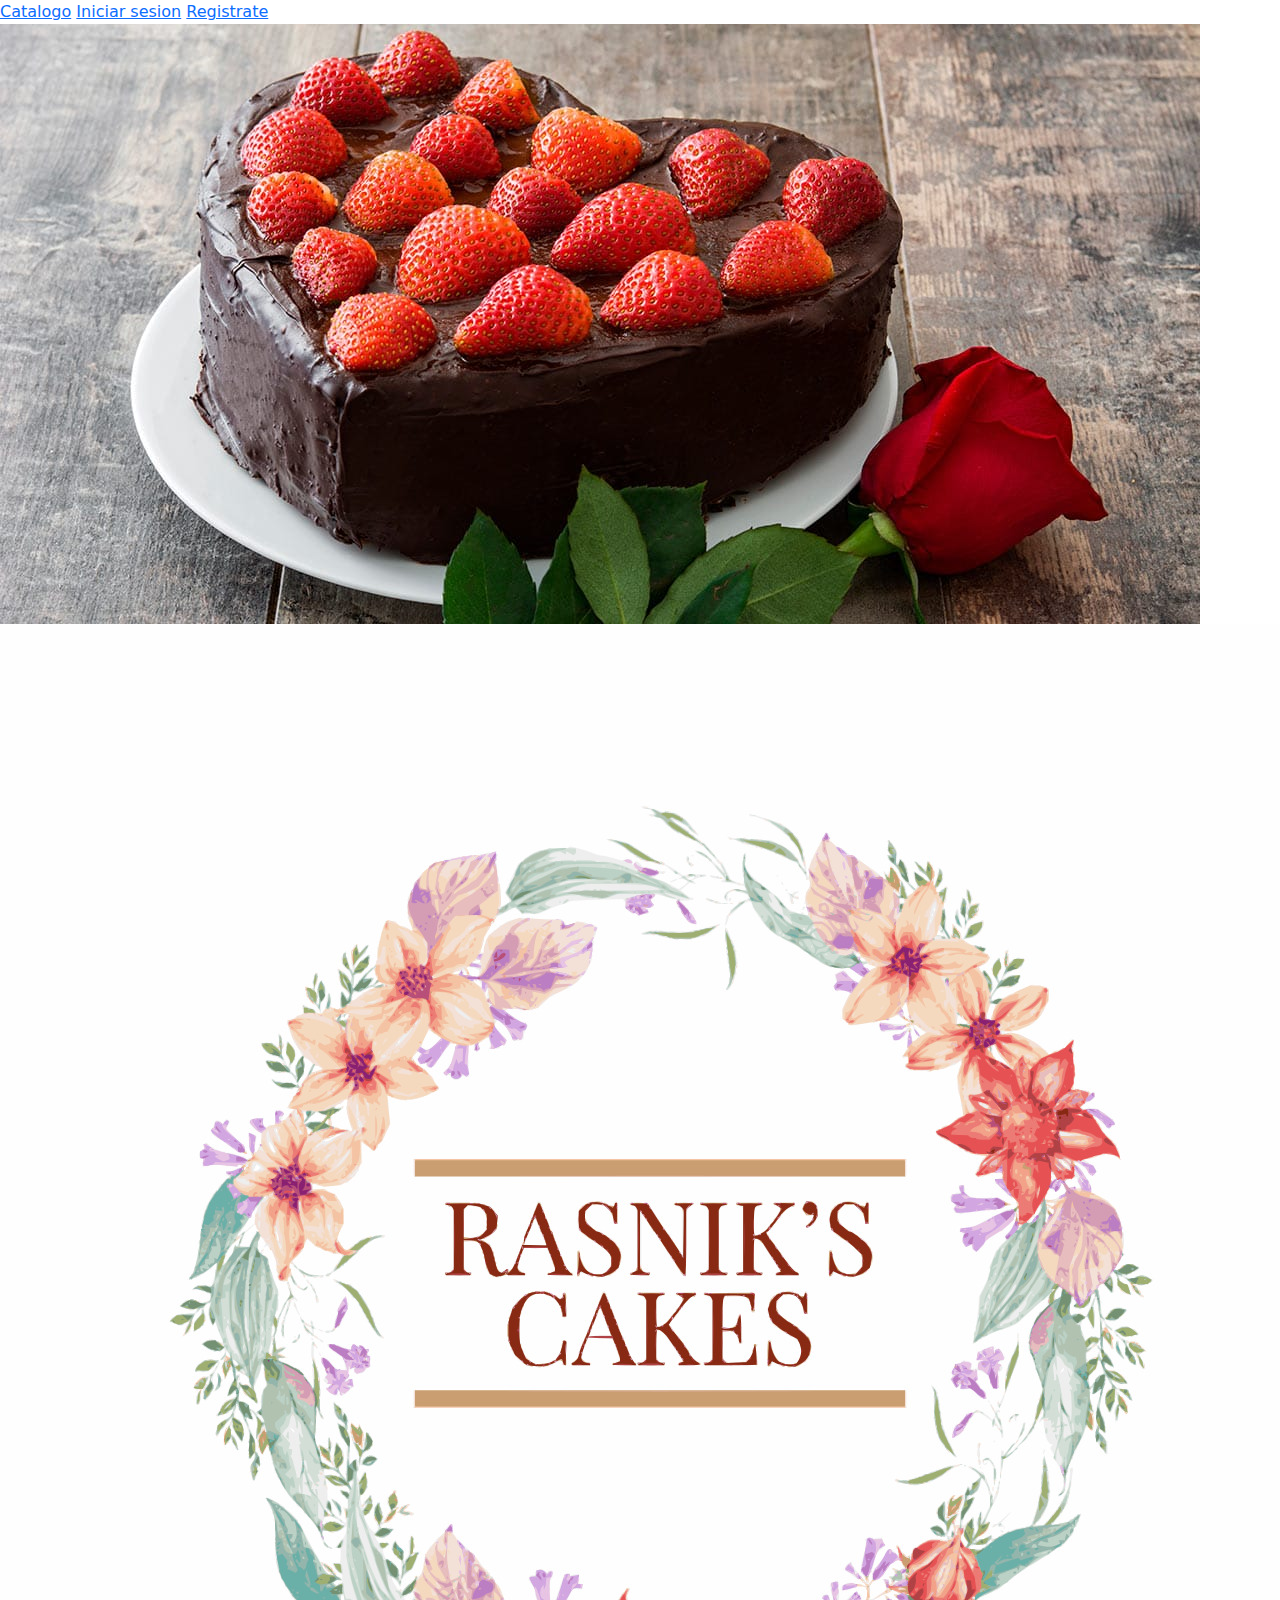
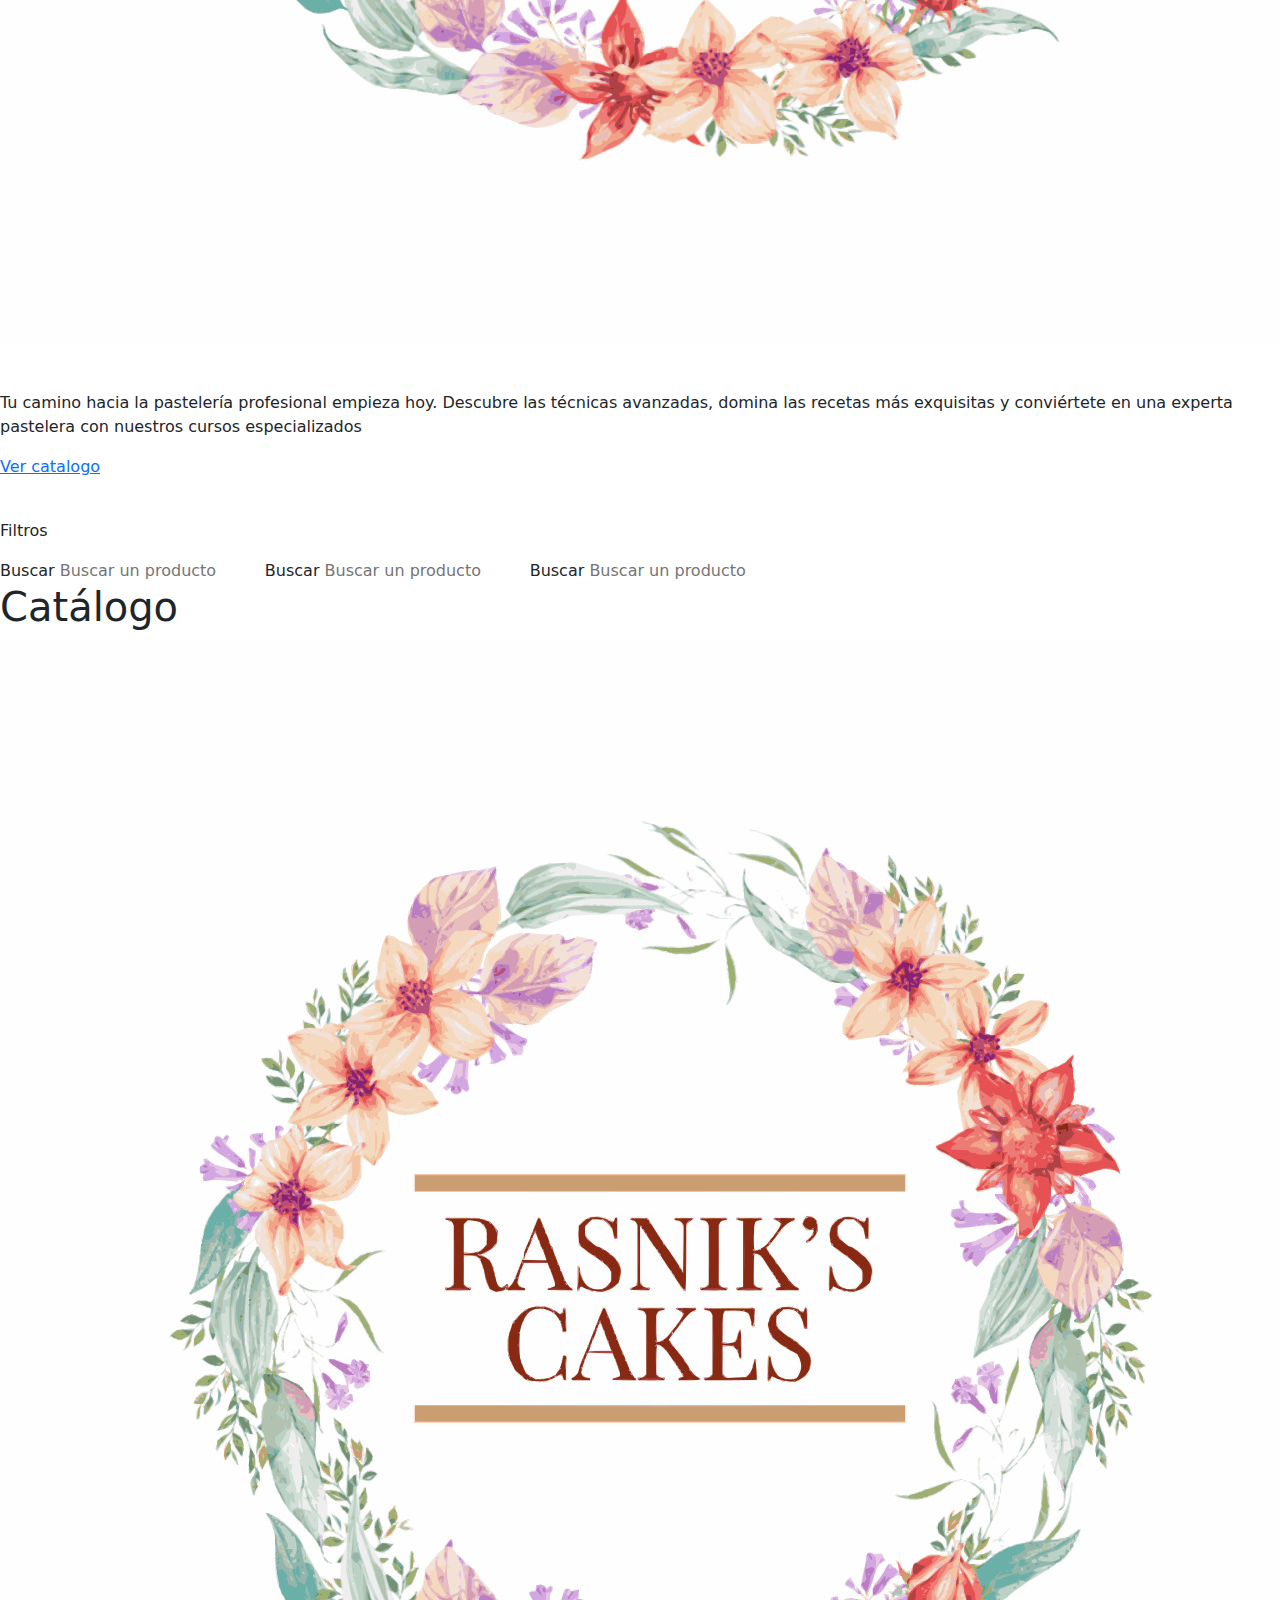
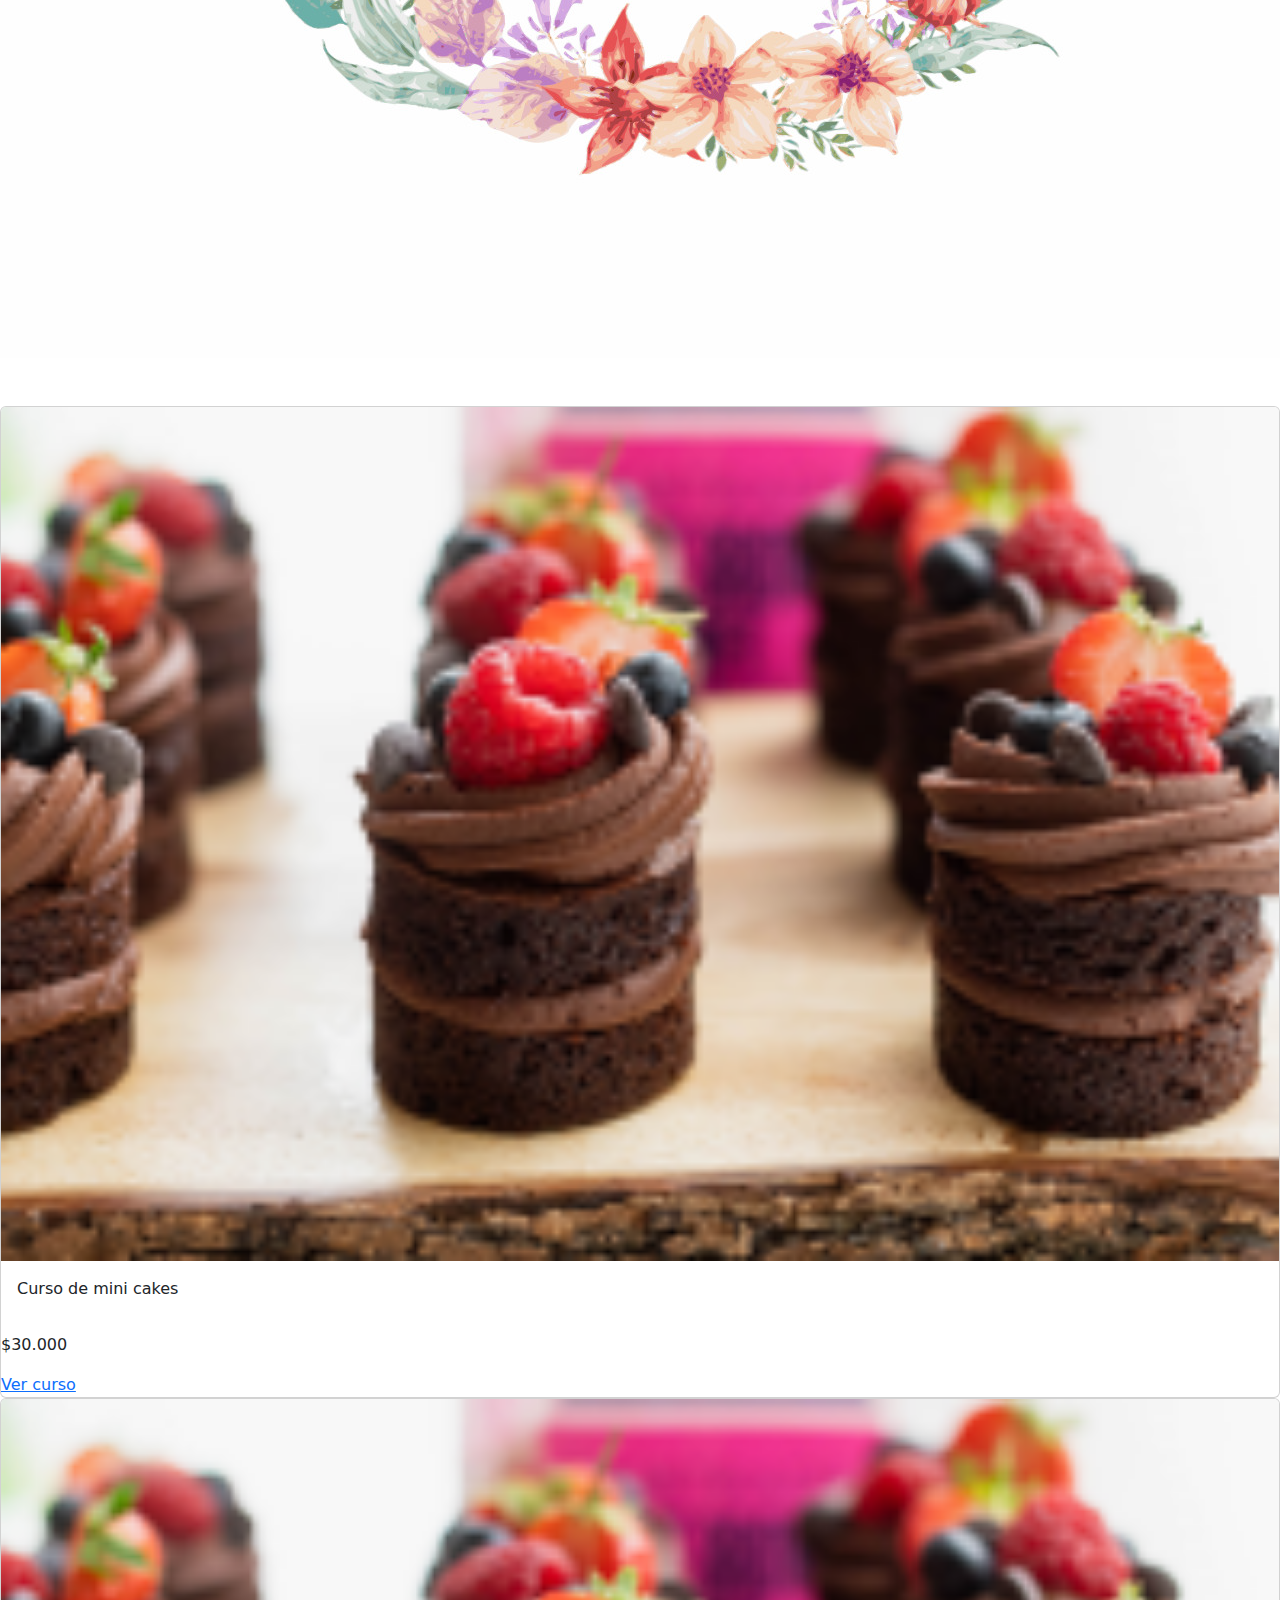
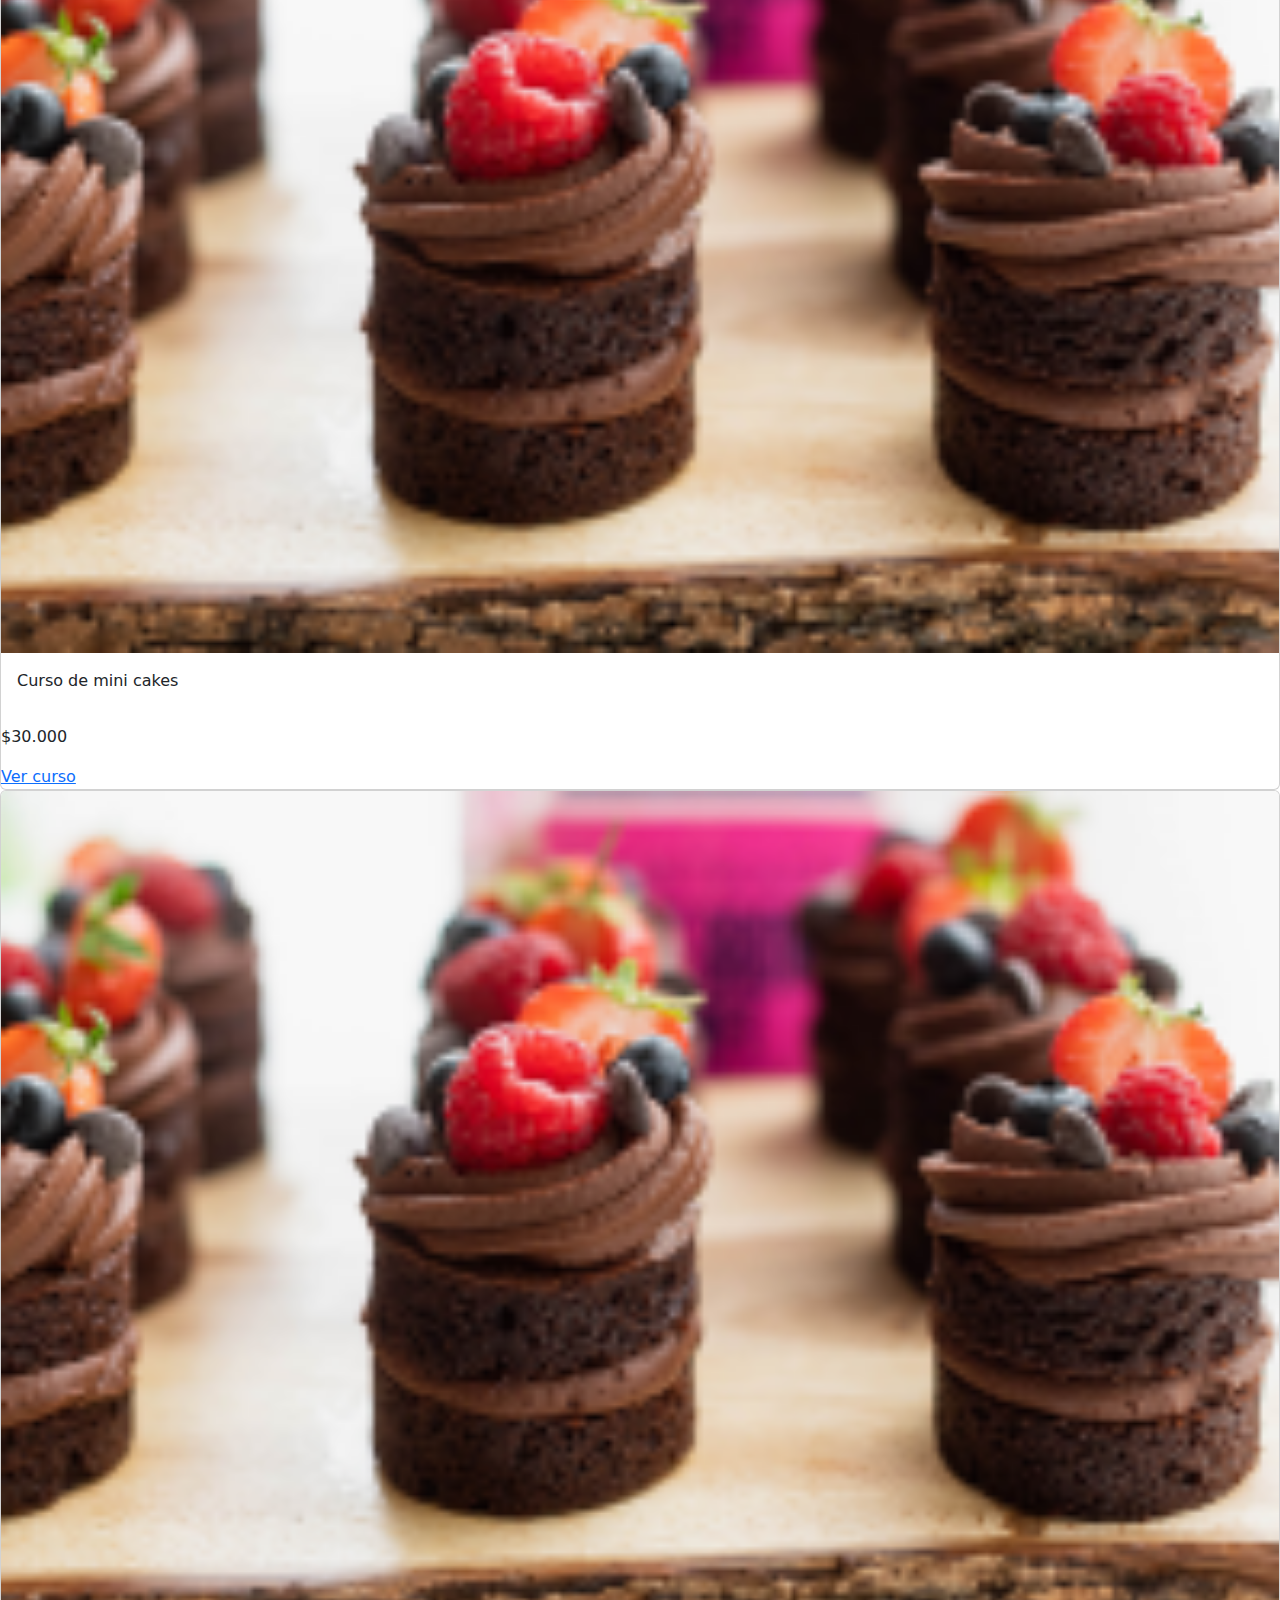
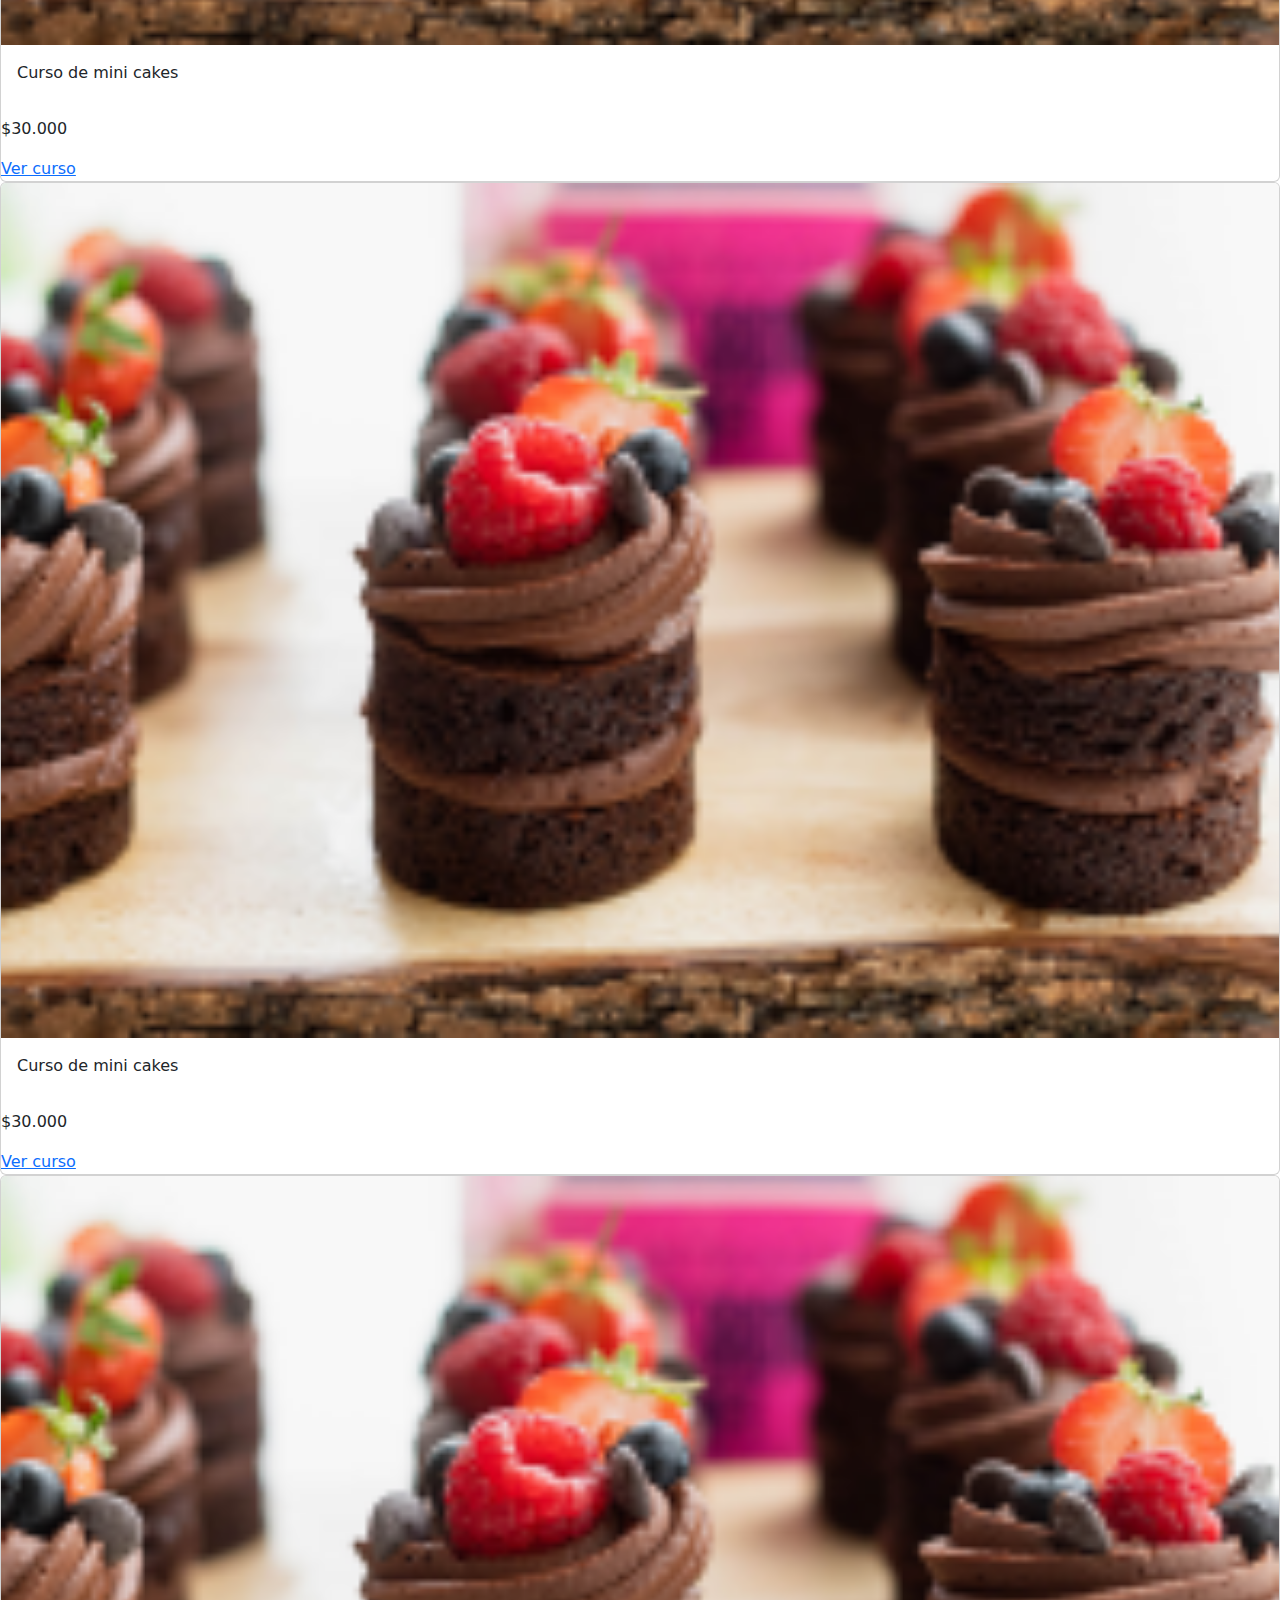
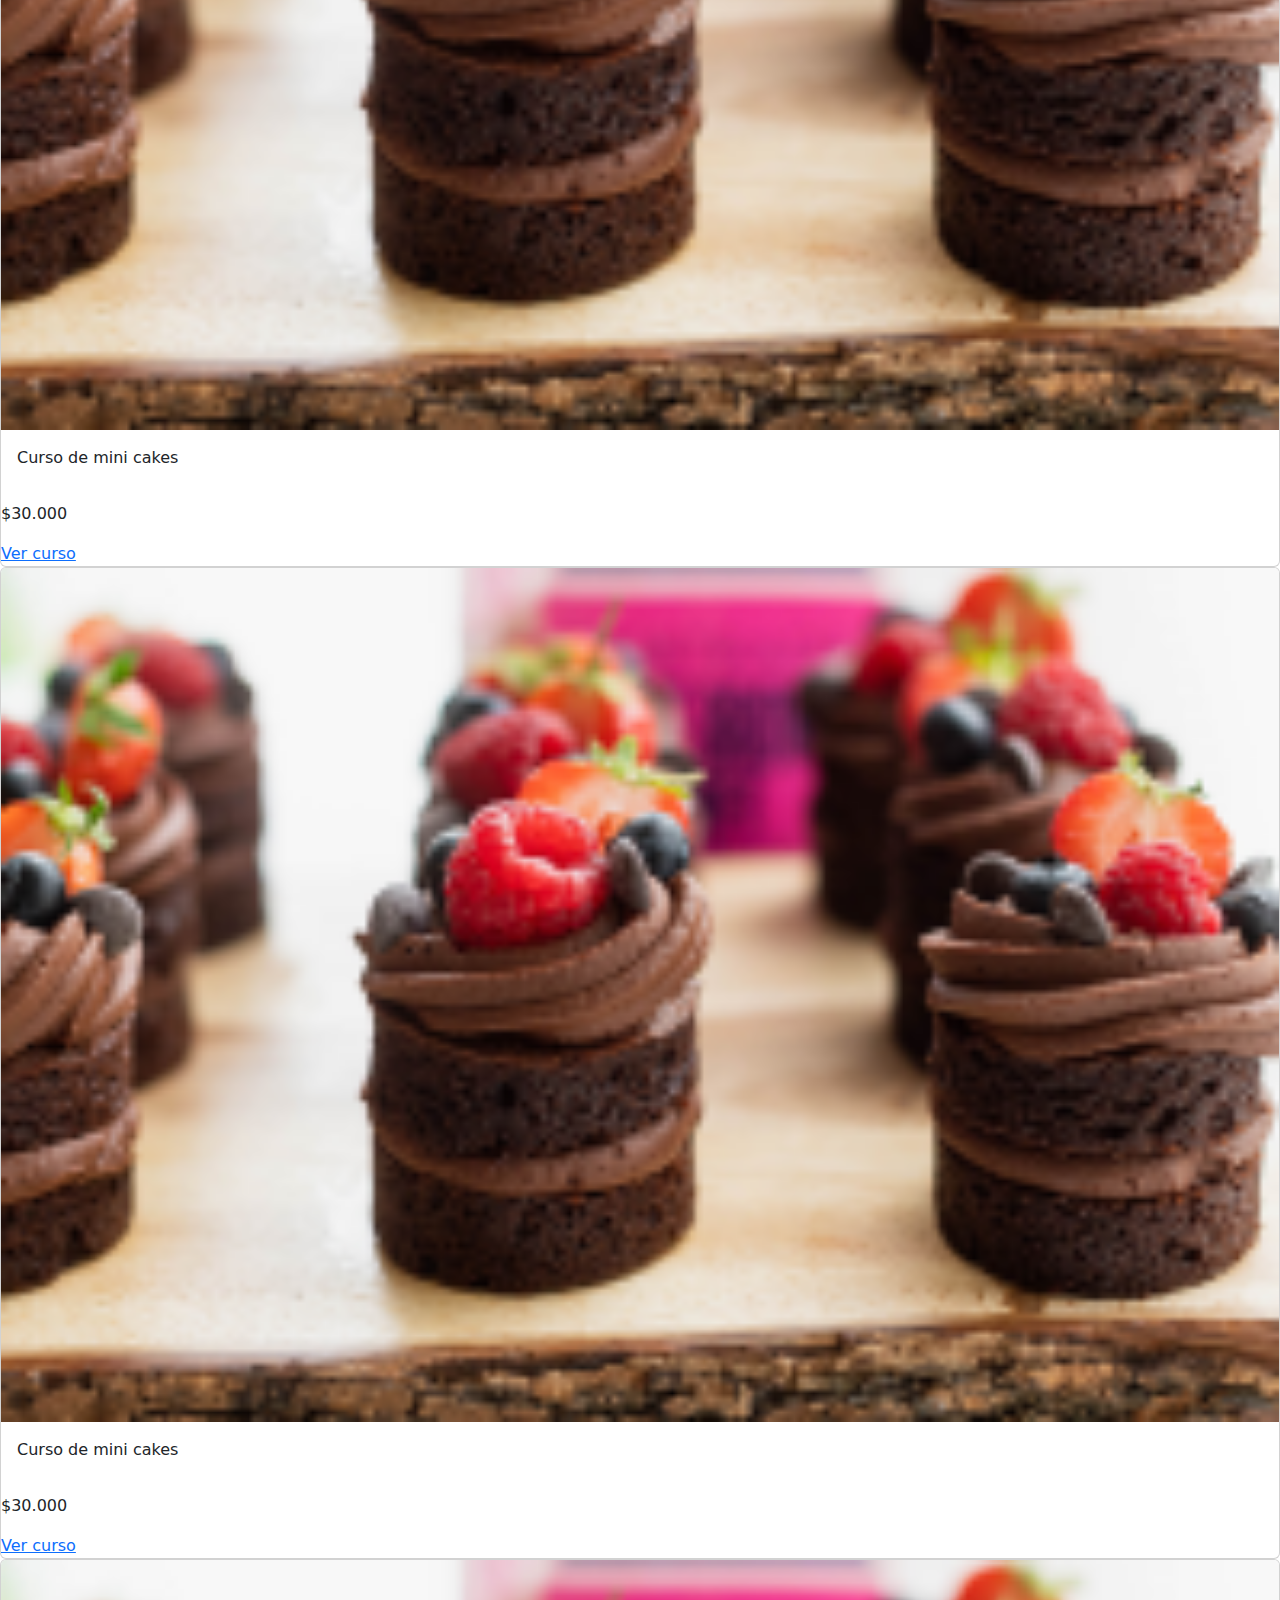
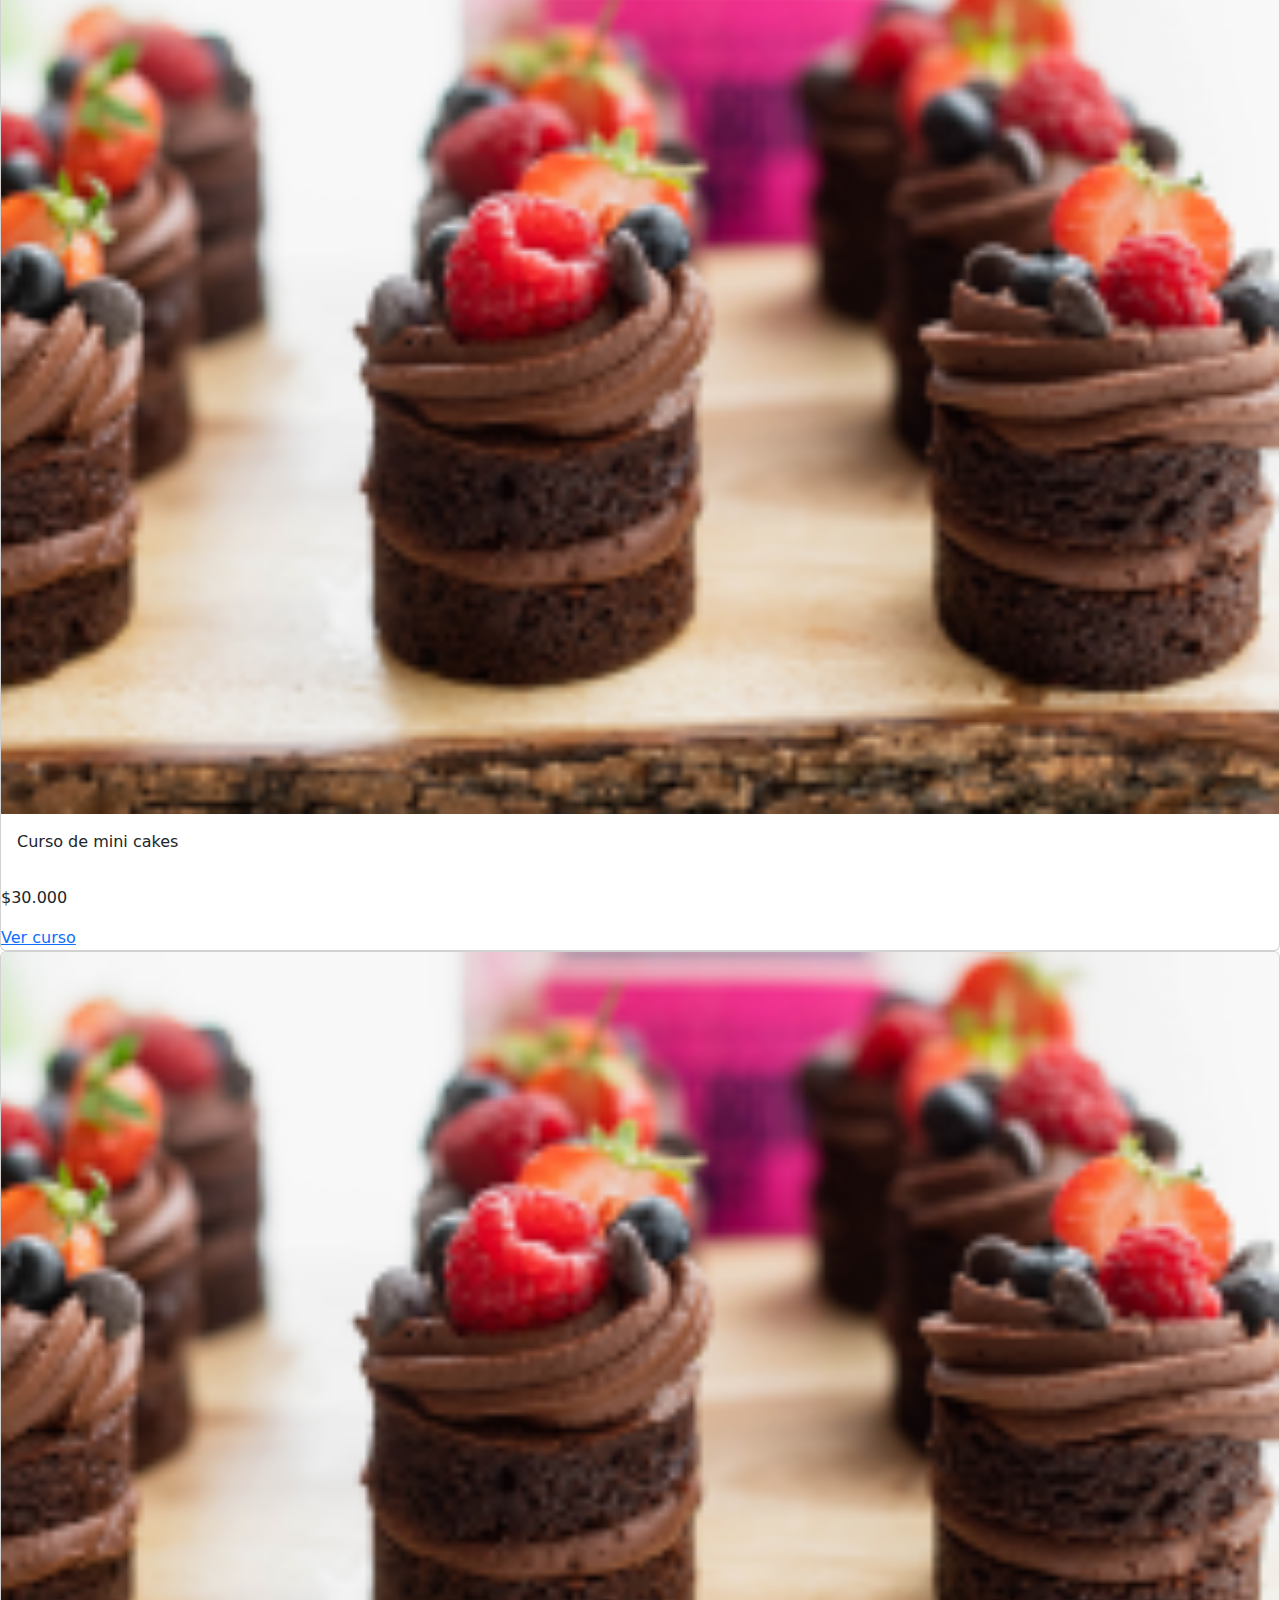
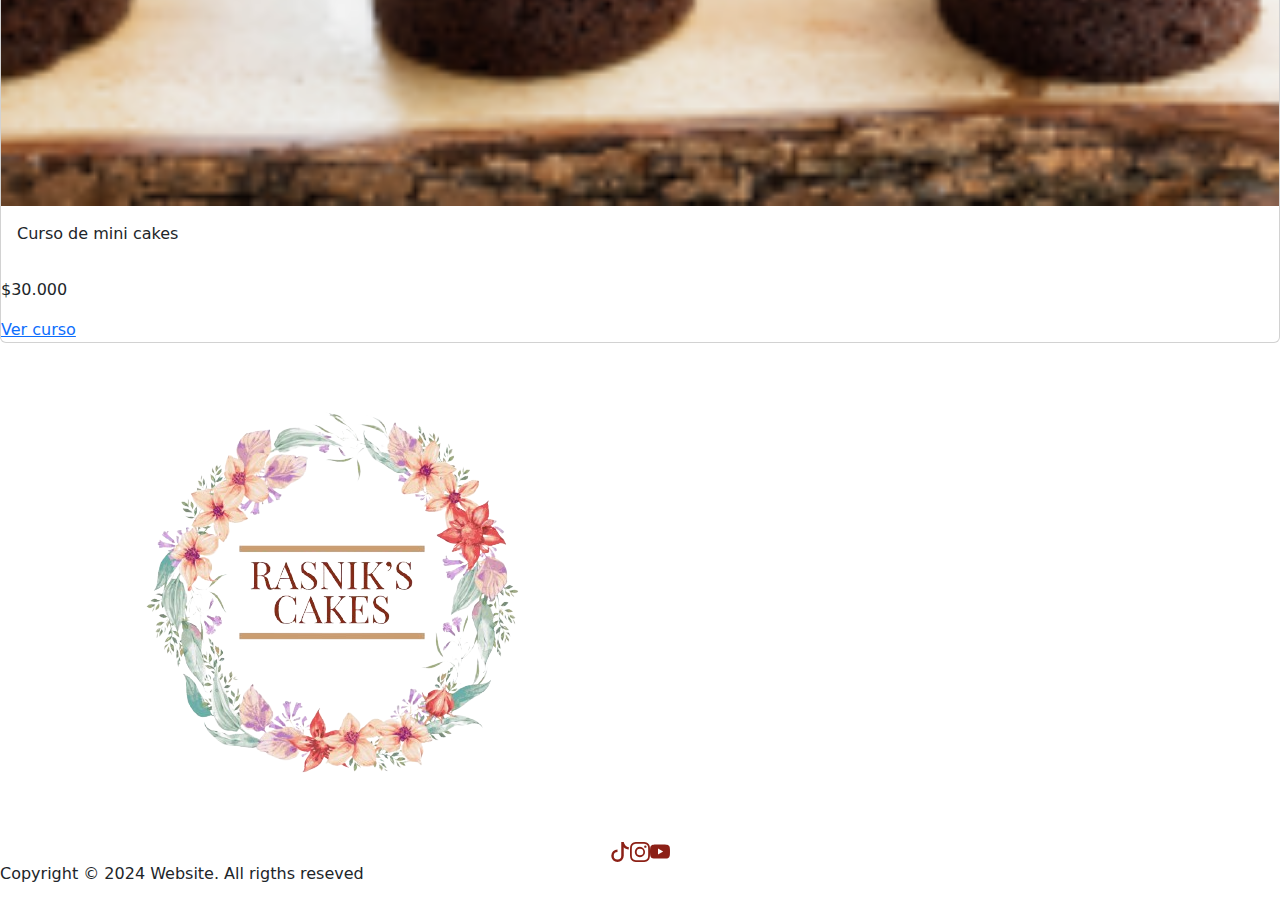
<file: index.html>
<html lang="en">
  <head>
    <meta charset="UTF-8" />
    <meta name="viewport" content="width=device-width, initial-scale=1.0" />
    <link rel="preconnect" href="https://fonts.googleapis.com" />
    <link rel="preconnect" href="https://fonts.gstatic.com/" crossorigin />
    <link
      href="https://fonts.googleapis.com/css2?family=Bodoni+Moda:ital,opsz,wght@0,6..96,400..900;1,6..96,400..900&display=swap"
      rel="stylesheet"
    />
    <link
      href="https://cdn.jsdelivr.net/npm/bootstrap@5.3.3/dist/css/bootstrap.min.css"
      rel="stylesheet"
      integrity="sha384-QWTKZyjpPEjISv5WaRU9OFeRpok6YctnYmDr5pNlyT2bRjXh0JMhjY6hW+ALEwIH"
      crossorigin="anonymous"
    />
    <link rel="stylesheet" href="/css/estilos.css" />
    <link rel="icon" href="img/rasnikLogo.jpeg" />

    <title>Rasnik´s Cake</title>
  </head>
  <body>
    <header>
      <div class="menu">
        <a href="#catalogo">Catalogo</a>
        <a href="pages/inicioSesion.html">Iniciar sesion</a>
        <a href="pages/registro.html">Registrate</a>
      </div>
    </header>

    <div class="login" style="display: none;">
      <div class="nombreUsuario">
        <h1>Nombre</h1>
      </div>

      <div class="user">
        <img src="img/user.svg" alt="" />
      </div>

      <div class="userAccion">
        <div class="lineUser"></div>

        <div class="icons">
          <img src="img/email.svg" alt="" />
          <img src="img/user-1.svg" alt="" />
          <img src="img/video.svg" alt="" />
          <img src="img/catalogo.svg" alt="" />
          <img src="img/cerrarSesion.svg" alt="" cerrarSesion/>
        </div>

        <div class="acciones">
          <p>Email@ejemplo.com</p>
          <p><a href="">Mi perfil</a></p>
          <p><a href="">Mis cursos</a></p>
          <p><a href="">Catalogo</a></p>
          <p><a href="" id="cerrarSesion">Cerrar sesion</a></p>
        </div>
      </div>
    </div>

    <div class="hero">
      <img src="img/Pastel-Chocolate-Fresas-2.jpg" alt="imagen hero" />
    </div>

    <div class="info-logo">
      <img src="img/rasnikLogo.jpeg" alt="logo Rasnik´s cake" class="logo" />
      <div class="texto-logo mt-5">
        <p>
          Tu camino hacia la pastelería profesional empieza hoy. Descubre las
          técnicas avanzadas, domina las recetas más exquisitas y conviértete en
          una experta pastelera con nuestros cursos especializados
        </p>
      </div>
      <a href="#catalogo" class="btn-catalogo mt-3">Ver catalogo</a>
    </div>

    <div class="whatsapp">
      <a href="#whatsapp"><img src="img/whatsapp.svg" alt="" /></a>
    </div>

    <main class="contenedor" id="catalogo">
      <section class="contenedor-filtros">
        <div class="filtros">
          <form action="#" method="get">
            <p>Filtros</p>
            <div class="input-grupo">
              <label for="busqueda">Buscar</label>
              <input
                type="text"
                id="busqueda"
                name="busqueda"
                placeholder="Buscar un producto"
              />

              <label for="busqueda">Buscar</label>
              <input
                type="text"
                id="busqueda"
                name="busqueda"
                placeholder="Buscar un producto"
              />

              <label for="busqueda">Buscar</label>
              <input
                type="text"
                id="busqueda"
                name="busqueda"
                placeholder="Buscar un producto"
              />
            </div>
          </form>
        </div>
      </section>

      <section class="catalogo">
        <div class="encabezado">
          <h1 class="tituto-seccion">Catálogo</h1>
          <img
            src="img/rasnikLogo.jpeg"
            alt="logo Rasnik´s cakes"
            class="logo-seccion"
          />
        </div>
        <div class="line"></div>

        <div class="mt-5 contenedor-card">
          <div class="card">
            <img src="img/item-cake.jpg" class="card-img-top" alt="..." />
            <div class="card-body">
              <p class="card-text titulo-curso">Curso de mini cakes</p>
              <p></p>
            </div>

            <div class="accion-curso">
              <p class="precio-Curso">$30.000</p>
              <a href="#comprar" class="ver-curso">Ver curso</a>
            </div>
          </div>

          <div class="card">
            <img src="img/item-cake.jpg" class="card-img-top" alt="..." />
            <div class="card-body">
              <p class="card-text titulo-curso">Curso de mini cakes</p>
              <p></p>
            </div>

            <div class="accion-curso">
              <p class="precio-Curso">$30.000</p>
              <a href="#comprar" class="ver-curso">Ver curso</a>
            </div>
          </div>

          <div class="card">
            <img src="img/item-cake.jpg" class="card-img-top" alt="..." />
            <div class="card-body">
              <p class="card-text titulo-curso">Curso de mini cakes</p>
              <p></p>
            </div>

            <div class="accion-curso">
              <p class="precio-Curso">$30.000</p>
              <a href="#comprar" class="ver-curso">Ver curso</a>
            </div>
          </div>

          <div class="card">
            <img src="img/item-cake.jpg" class="card-img-top" alt="..." />
            <div class="card-body">
              <p class="card-text titulo-curso">Curso de mini cakes</p>
              <p></p>
            </div>

            <div class="accion-curso">
              <p class="precio-Curso">$30.000</p>
              <a href="#comprar" class="ver-curso">Ver curso</a>
            </div>
          </div>

          <div class="card">
            <img src="img/item-cake.jpg" class="card-img-top" alt="..." />
            <div class="card-body">
              <p class="card-text titulo-curso">Curso de mini cakes</p>
              <p></p>
            </div>

            <div class="accion-curso">
              <p class="precio-Curso">$30.000</p>
              <a href="#comprar" class="ver-curso">Ver curso</a>
            </div>
          </div>

          <div class="card">
            <img src="img/item-cake.jpg" class="card-img-top" alt="..." />
            <div class="card-body">
              <p class="card-text titulo-curso">Curso de mini cakes</p>
              <p></p>
            </div>

            <div class="accion-curso">
              <p class="precio-Curso">$30.000</p>
              <a href="#comprar" class="ver-curso">Ver curso</a>
            </div>
          </div>

          <div class="card">
            <img src="img/item-cake.jpg" class="card-img-top" alt="..." />
            <div class="card-body">
              <p class="card-text titulo-curso">Curso de mini cakes</p>
              <p></p>
            </div>

            <div class="accion-curso">
              <p class="precio-Curso">$30.000</p>
              <a href="#comprar" class="ver-curso">Ver curso</a>
            </div>
          </div>

          <div class="card">
            <img src="img/item-cake.jpg" class="card-img-top" alt="..." />
            <div class="card-body">
              <p class="card-text titulo-curso">Curso de mini cakes</p>
              <p></p>
            </div>

            <div class="accion-curso">
              <p class="precio-Curso">$30.000</p>
              <a href="#comprar" class="ver-curso">Ver curso</a>
            </div>
          </div>
        </div>
      </section>
    </main>
    <footer>
      <div class="redes-logo">
        <div class="container foot-img">
          <img src="img/logo-png.png" class="logo-footer" alt="" />
        </div>

        <div class="d-flex justify-content-center w-100 redes">
          <a href=""><img src="img/tiktok.svg" alt="" /></a>
          <a href=""><img src="img/instagram.svg" alt="" /></a>
          <a href=""><img src="img/youtube.svg" alt="" /></a>
        </div>
      </div>
      <div class="copyright">
        <p>Copyright © 2024 Website. All rigths reseved</p>
      </div>
    </footer>
  </body>
</html>
</file>
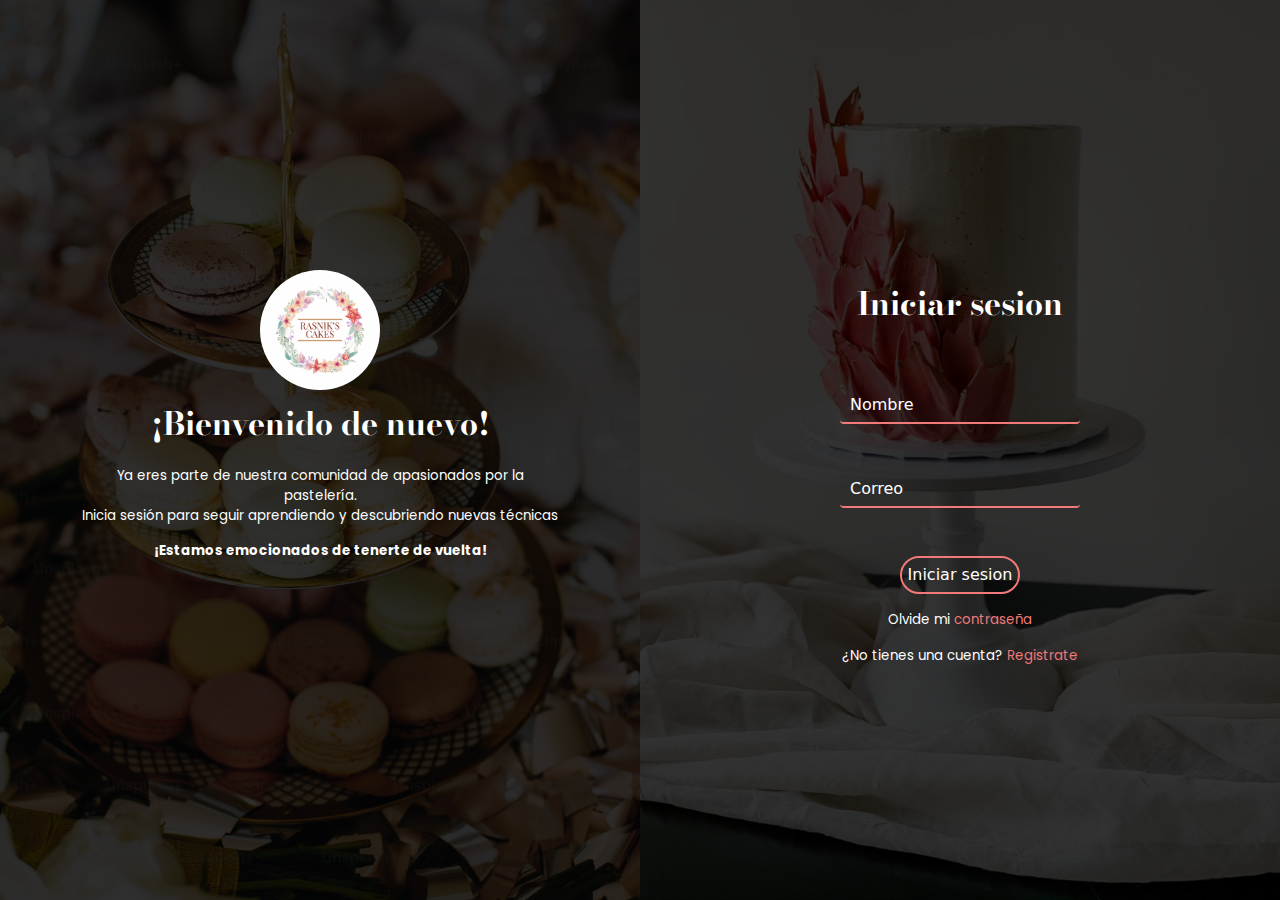
<file: pages/inicioSesion.html>
<!DOCTYPE html>
<html lang="en">
  <head>
    <meta charset="UTF-8" />
    <meta name="viewport" content="width=device-width, initial-scale=1.0" />
    <link rel="preconnect" href="https://fonts.googleapis.com" />
    <link rel="preconnect" href="https://fonts.gstatic.com" crossorigin />
    <link
      href="https://fonts.googleapis.com/css2?family=Bodoni+Moda:ital,opsz,wght@0,6..96,400..900;1,6..96,400..900&display=swap"
      rel="stylesheet"
    />
    <link
      href="https://cdn.jsdelivr.net/npm/bootstrap@5.3.3/dist/css/bootstrap.min.css"
      rel="stylesheet"
      integrity="sha384-QWTKZyjpPEjISv5WaRU9OFeRpok6YctnYmDr5pNlyT2bRjXh0JMhjY6hW+ALEwIH"
      crossorigin="anonymous"
    />
    <link rel="stylesheet" href="/css/inicioSesion.css" />
    <title>Inicio sesion</title>
  </head>

  <body>
    <div class="contenedor-principal">
      <div class="primero">
        <img src="/img/hero-inicio.avif" alt="" class="hero-inicio" />

        <div class="info-inicio">
          <div class="container-img">
            <img src="/img/rasnikLogo.jpeg" alt="" />
          </div>
          <h1>¡Bienvenido de nuevo!</h1>
          <p>
              Ya eres parte de nuestra comunidad de apasionados por la pastelería. <br> 
              Inicia sesión para seguir aprendiendo y descubriendo nuevas técnicas <br>  <span>¡Estamos emocionados de tenerte de vuelta!</span>
          </p>
         
        </div>
      </div>

      <div class="segundo">
        <img src="/img/hero-inicio-1.avif" alt="" class="hero-inicio" />


        <div class="info-inicio">
            <h1>Iniciar sesion</h1>
            <!-- <p>Completa los campos para iniciar sesion.</p> -->
            <form action="#" method="post">
                <input type="text" name="nombre" id="nombre" placeholder="Nombre">

                <input type="email" name="correo" id="correo" placeholder="Correo">

                <input type="submit" name="envio" id="inicioSesion" value="Iniciar sesion">
            </form>

            <p class="mt-3">Olvide mi <a href="#" class="password">contraseña</a></p>

            <p>¿No tienes una cuenta? <a href="#" class="password">Registrate</a></p>

          </div>
      </div>

    </div>
  </body>
</html>
</file>
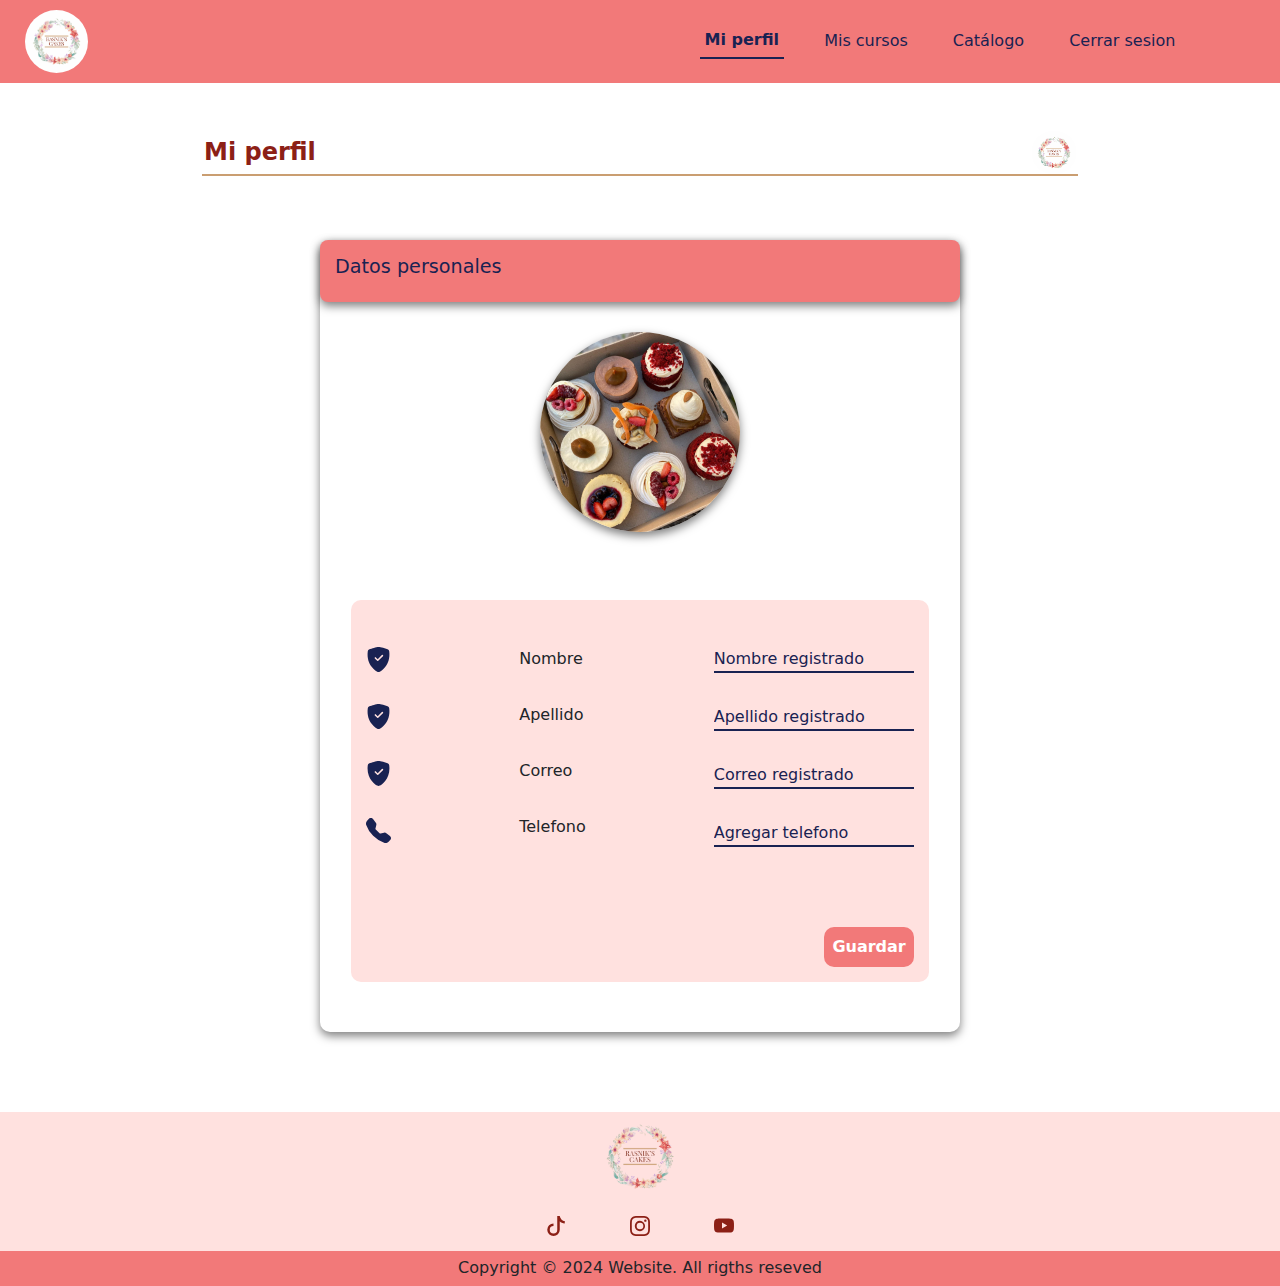
<file: pages/miPerfil.html>
<html lang="en">
  <head>
    <meta charset="UTF-8" />
    <meta name="viewport" content="width=device-width, initial-scale=1.0" />
    <meta charset="UTF-8" />
    <meta name="viewport" content="width=device-width, initial-scale=1.0" />
    <link rel="preconnect" href="https://fonts.googleapis.com" />
    <link rel="preconnect" href="https://fonts.gstatic.com/" crossorigin />
    <link
      href="https://fonts.googleapis.com/css2?family=Bodoni+Moda:ital,opsz,wght@0,6..96,400..900;1,6..96,400..900&display=swap"
      rel="stylesheet"
    />
    <link
      href="https://cdn.jsdelivr.net/npm/bootstrap@5.3.3/dist/css/bootstrap.min.css"
      rel="stylesheet"
      integrity="sha384-QWTKZyjpPEjISv5WaRU9OFeRpok6YctnYmDr5pNlyT2bRjXh0JMhjY6hW+ALEwIH"
      crossorigin="anonymous"
    />
    <link rel="stylesheet" href="/css/miPerfil.css" />
    <link rel="icon" href="/img/rasnikLogo.jpeg" />

    <title>Mi perfil</title>
  </head>
  <body>
    <header>
      <nav class="nav">
        <div class="logoNav">
          <img src="/img/rasnikLogo.jpeg" alt="" />
        </div>

        <div class="navbar">
          <a href="#miPerfil" id="seleccionado">Mi perfil</a>
          <a href="">Mis cursos</a>
          <a href="">Catálogo</a>
          <a href="">Cerrar sesion</a>
        </div>
      </nav>
    </header>

    <div class="encabezadoPerfil container mt-5">
      <h1 class="tituto-seccion">Mi perfil</h1>
      <img
        src="/img/rasnikLogo.jpeg"
        alt="logo Rasnik´s cakes"
        class="logo-seccion"
      />
    </div>
    <div class="line container"></div>

    <div class="datosPersonales container">
      <div class="nombreUsuario">
        <h1>Datos personales</h1>
      </div>

      <div class="userAccion">

        <div class="fotoPerfil">
          <a href="#cambiarFotoPerfil">
              <img src="/img/cakes.jpg" alt="" />
              <div class="cambiarFotoTexto"><img src="/img/add.svg" alt=""></div>
          </a>
        </div>
      

        <div class="info-perfil mt-5">
          <div class="logos">
            <img src="/img/checked.svg" alt="" />
            <img src="/img/checked.svg" alt="" />
            <img src="/img/checked.svg" alt="" />
            <img src="/img/telefono.svg" alt="" />
          </div>

          <div class="campos">
            <p>Nombre</p>
            <p>Apellido</p>
            <p>Correo</p>
            <p>Telefono</p>
          </div>

          <div>
            <form action="action" method="post" class="formPerfil">
              <input
                type="text"
                name="nombre"
                placeholder="Nombre registrado"
                required
              />

              <input
                type="text"
                name="apellido"
                placeholder="Apellido registrado"
                required
              />

              <input
                type="email"
                name="correo"
                placeholder="Correo registrado"
                required 
              />

              <input
                type="tel"
                name="telefono"
                placeholder="Agregar telefono"
                required
              />

              <div class="btn-perfil mt-5">
                <button type="submit" class="btn-catalogo">Guardar</button>
              </div>
            </form>
          </div>
        </div>
      </div>
    </div>

    <footer>
      <div class="redes-logo">
        <div class="container foot-img">
          <img src="/img/logo-png.png" class="logo-footer" alt="" />
        </div>

        <div class="d-flex justify-content-center w-100 redes">
          <a href=""><img src="/img/tiktok.svg" alt="" /></a>
          <a href=""><img src="/img/instagram.svg" alt="" /></a>
          <a href=""><img src="/img/youtube.svg" alt="" /></a>
        </div>
      </div>
      <div class="copyright">
        <p>Copyright © 2024 Website. All rigths reseved</p>
      </div>
    </footer>
  </body>
</html>
</file>
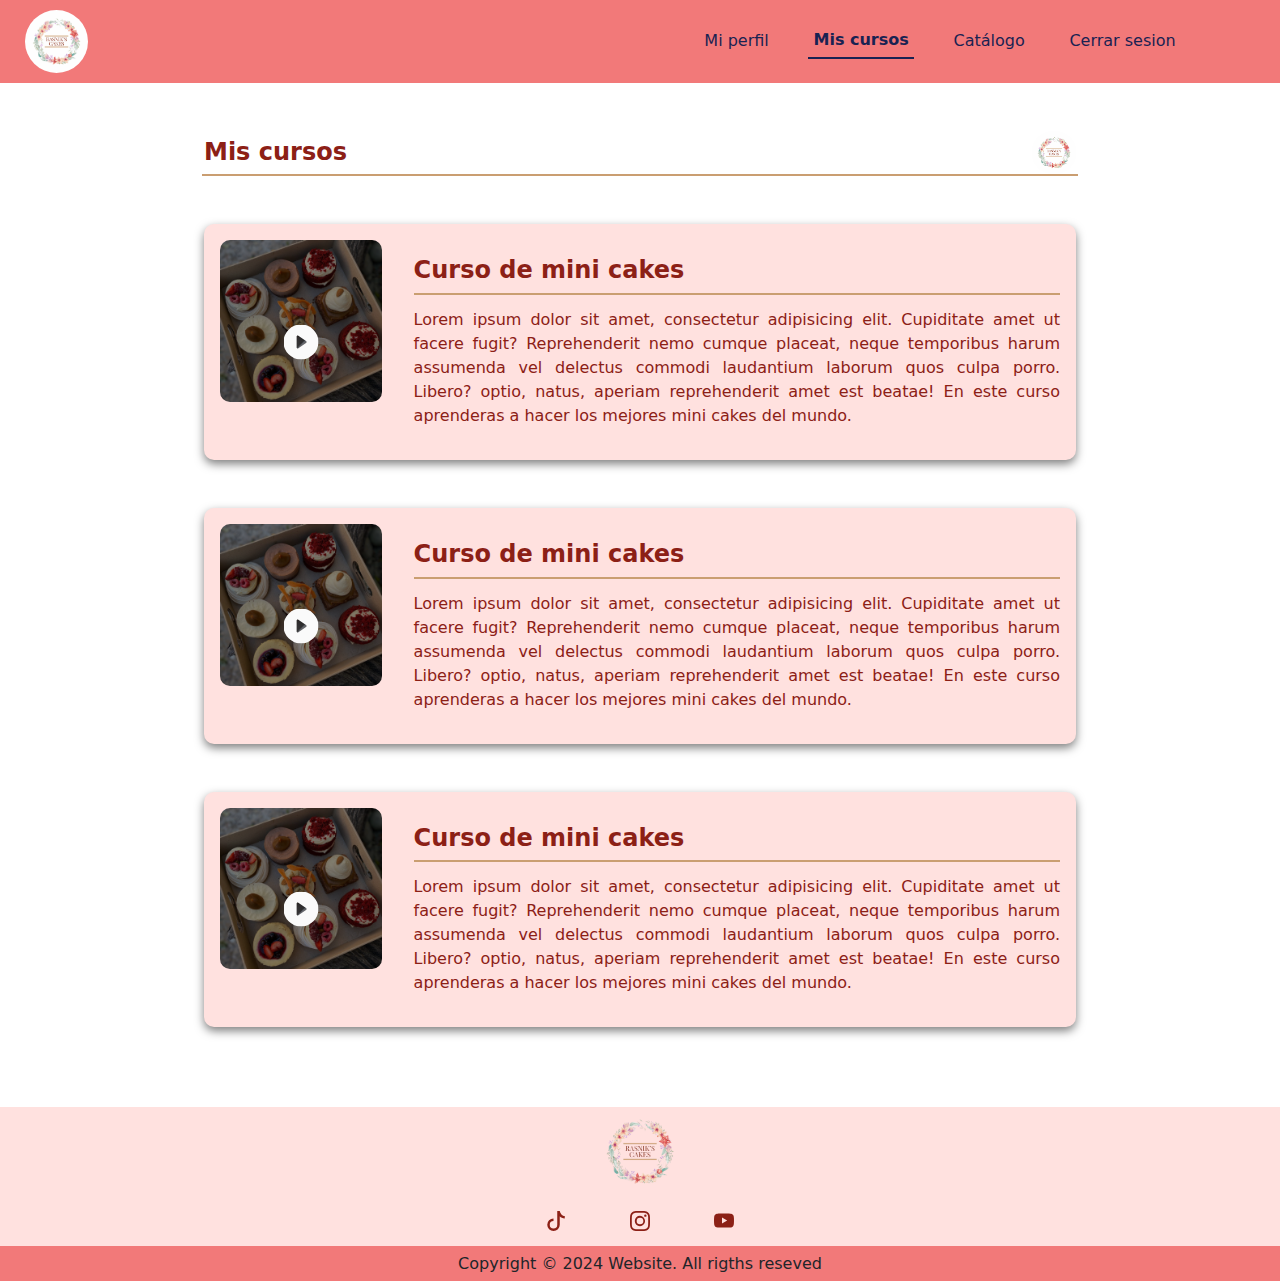
<file: pages/mis-cursos.html>
<html lang="en">
  <head>
    <meta charset="UTF-8" />
    <meta name="viewport" content="width=device-width, initial-scale=1.0" />
    <meta charset="UTF-8" />
    <meta name="viewport" content="width=device-width, initial-scale=1.0" />
    <link rel="preconnect" href="https://fonts.googleapis.com" />
    <link rel="preconnect" href="https://fonts.gstatic.com/" crossorigin />
    <link
      href="https://fonts.googleapis.com/css2?family=Bodoni+Moda:ital,opsz,wght@0,6..96,400..900;1,6..96,400..900&display=swap"
      rel="stylesheet"
    />
    <link
      href="https://cdn.jsdelivr.net/npm/bootstrap@5.3.3/dist/css/bootstrap.min.css"
      rel="stylesheet"
      integrity="sha384-QWTKZyjpPEjISv5WaRU9OFeRpok6YctnYmDr5pNlyT2bRjXh0JMhjY6hW+ALEwIH"
      crossorigin="anonymous"
    />
    <link rel="stylesheet" href="/css/mis-cursos.css" />
    <link rel="icon" href="/img/rasnikLogo.jpeg" />

    <title>Mi perfil</title>
  </head>
  <body>
    <header>
      <nav class="nav">
        <div class="logoNav">
          <img src="/img/rasnikLogo.jpeg" alt="" />
        </div>

        <div class="navbar">
          <a href="#miPerfil">Mi perfil</a>
          <a href="" id="seleccionado">Mis cursos</a>
          <a href="">Catálogo</a>
          <a href="">Cerrar sesion</a>
        </div>
      </nav>

      <nav class="navbar w-100 mobile" id="navMobile">
        <div
          class="container-fluid d-flex justify-content-beetwen aling-item-center"
        >
          <div class="logoNav mobile">
            <img src="/img/rasnikLogo.jpeg" alt="" />
          </div>

          <button
            class="navbar-toggler border-0 btn-nav"
            type="button"
            data-bs-toggle="offcanvas"
            data-bs-target="#offcanvasNavbar"
            aria-controls="offcanvasNavbar"
            aria-label="Toggle navigation"
          >
            <img src="/img/menu.svg" alt="" />
          </button>

          <div
            class="offcanvas offcanvas-end z-99 w-100"
            tabindex="-1"
            id="offcanvasNavbar"
            aria-labelledby="offcanvasNavbarLabel"
          >
            <div class="offcanvas-header">
              <h5
                class="offcanvas-title titulo-mobile"
                id="offcanvasNavbarLabel"
              >
                Rasnik´s Cakes
              </h5>
              <button
                type="button"
                class="btn-close"
                data-bs-dismiss="offcanvas"
                aria-label="Close"
              ></button>
            </div>

            <div class="w-100 d-flex justify-content-start">
              <div class="line-nav"></div>
            </div>

            <div class="offcanvas-body">
              <ul class="navbar-nav justify-content-end flexw-1 pe-3">
                <li class="nav-item">
                  <a href="#miPerfil" id="seleccionado">Mi perfil</a>
                </li>
                <li class="nav-item dropdown">
                  <a href="registro.html">Registrate</a>
                </li>
                <li class="nav-item dropdown">
                  <a href="/index.html">Catálogo</a>
                </li>
                <li class="nav-item dropdown">
                  <a href="">Cerrar sesion</a>
                </li>
              </ul>
            </div>
          </div>
        </div>
      </nav>
    </header>

    <div class="encabezadoPerfil container mt-5">
      <h1 class="tituto-seccion">Mis cursos</h1>
      <img
        src="/img/rasnikLogo.jpeg"
        alt="logo Rasnik´s cakes"
        class="logo-seccion"
      />
    </div>
    <div class="line container"></div>

    <div class="misCursos-container container mt-5">
      <div class="card-cursos">
        <div class="curso-container">
          <img src="/img/cakes.jpg" alt="" class="img-curso" />
          <img src="/img/play.svg" alt="" class="play" />
        </div>

        <div class="info-curso">
          <h1 class="tituto-seccion">Curso de mini cakes</h1>
          <div class="container-texto">
            <div class="line-misCursos"></div>
            <p class="texto-misCursos">
              Lorem ipsum dolor sit amet, consectetur adipisicing elit.
              Cupiditate amet ut facere fugit? Reprehenderit nemo cumque
              placeat, neque temporibus harum assumenda vel delectus commodi
              laudantium laborum quos culpa porro. Libero? optio, natus, aperiam
              reprehenderit amet est beatae! En este curso aprenderas a hacer
              los mejores mini cakes del mundo.
            </p>
          </div>
        </div>
      </div>

      <div class="card-cursos">
        <div class="curso-container">
          <img src="/img/cakes.jpg" alt="" class="img-curso" />
          <img src="/img/play.svg" alt="" class="play" />
        </div>

        <div class="info-curso">
          <h1 class="tituto-seccion">Curso de mini cakes</h1>
          <div class="container-texto">
            <div class="line-misCursos"></div>
            <p class="texto-misCursos">
              Lorem ipsum dolor sit amet, consectetur adipisicing elit.
              Cupiditate amet ut facere fugit? Reprehenderit nemo cumque
              placeat, neque temporibus harum assumenda vel delectus commodi
              laudantium laborum quos culpa porro. Libero? optio, natus, aperiam
              reprehenderit amet est beatae! En este curso aprenderas a hacer
              los mejores mini cakes del mundo.
            </p>
          </div>
        </div>
      </div>

      <div class="card-cursos">
        <div class="curso-container">
          <img src="/img/cakes.jpg" alt="" class="img-curso" />
          <img src="/img/play.svg" alt="" class="play" />
        </div>

        <div class="info-curso">
          <h1 class="tituto-seccion">Curso de mini cakes</h1>
          <div class="container-texto">
            <div class="line-misCursos"></div>
            <p class="texto-misCursos">
              Lorem ipsum dolor sit amet, consectetur adipisicing elit.
              Cupiditate amet ut facere fugit? Reprehenderit nemo cumque
              placeat, neque temporibus harum assumenda vel delectus commodi
              laudantium laborum quos culpa porro. Libero? optio, natus, aperiam
              reprehenderit amet est beatae! En este curso aprenderas a hacer
              los mejores mini cakes del mundo.
            </p>
          </div>
        </div>
      </div>
    </div>

    <footer>
      <div class="redes-logo">
        <div class="container foot-img">
          <img src="/img/logo-png.png" class="logo-footer" alt="" />
        </div>

        <div class="d-flex justify-content-center w-100 redes">
          <a href=""><img src="/img/tiktok.svg" alt="" /></a>
          <a href=""><img src="/img/instagram.svg" alt="" /></a>
          <a href=""><img src="/img/youtube.svg" alt="" /></a>
        </div>
      </div>
      <div class="copyright">
        <p>Copyright © 2024 Website. All rigths reseved</p>
      </div>
    </footer>

    <script
      src="https://cdn.jsdelivr.net/npm/@popperjs/core@2.11.8/dist/umd/popper.min.js"
      integrity="sha384-I7E8VVD/ismYTF4hNIPjVp/Zjvgyol6VFvRkX/vR+Vc4jQkC+hVqc2pM8ODewa9r"
      crossorigin="anonymous"
    ></script>
    <script
      src="https://cdn.jsdelivr.net/npm/bootstrap@5.3.3/dist/js/bootstrap.min.js"
      integrity="sha384-0pUGZvbkm6XF6gxjEnlmuGrJXVbNuzT9qBBavbLwCsOGabYfZo0T0to5eqruptLy"
      crossorigin="anonymous"
    ></script>
  </body>
</html>
</file>
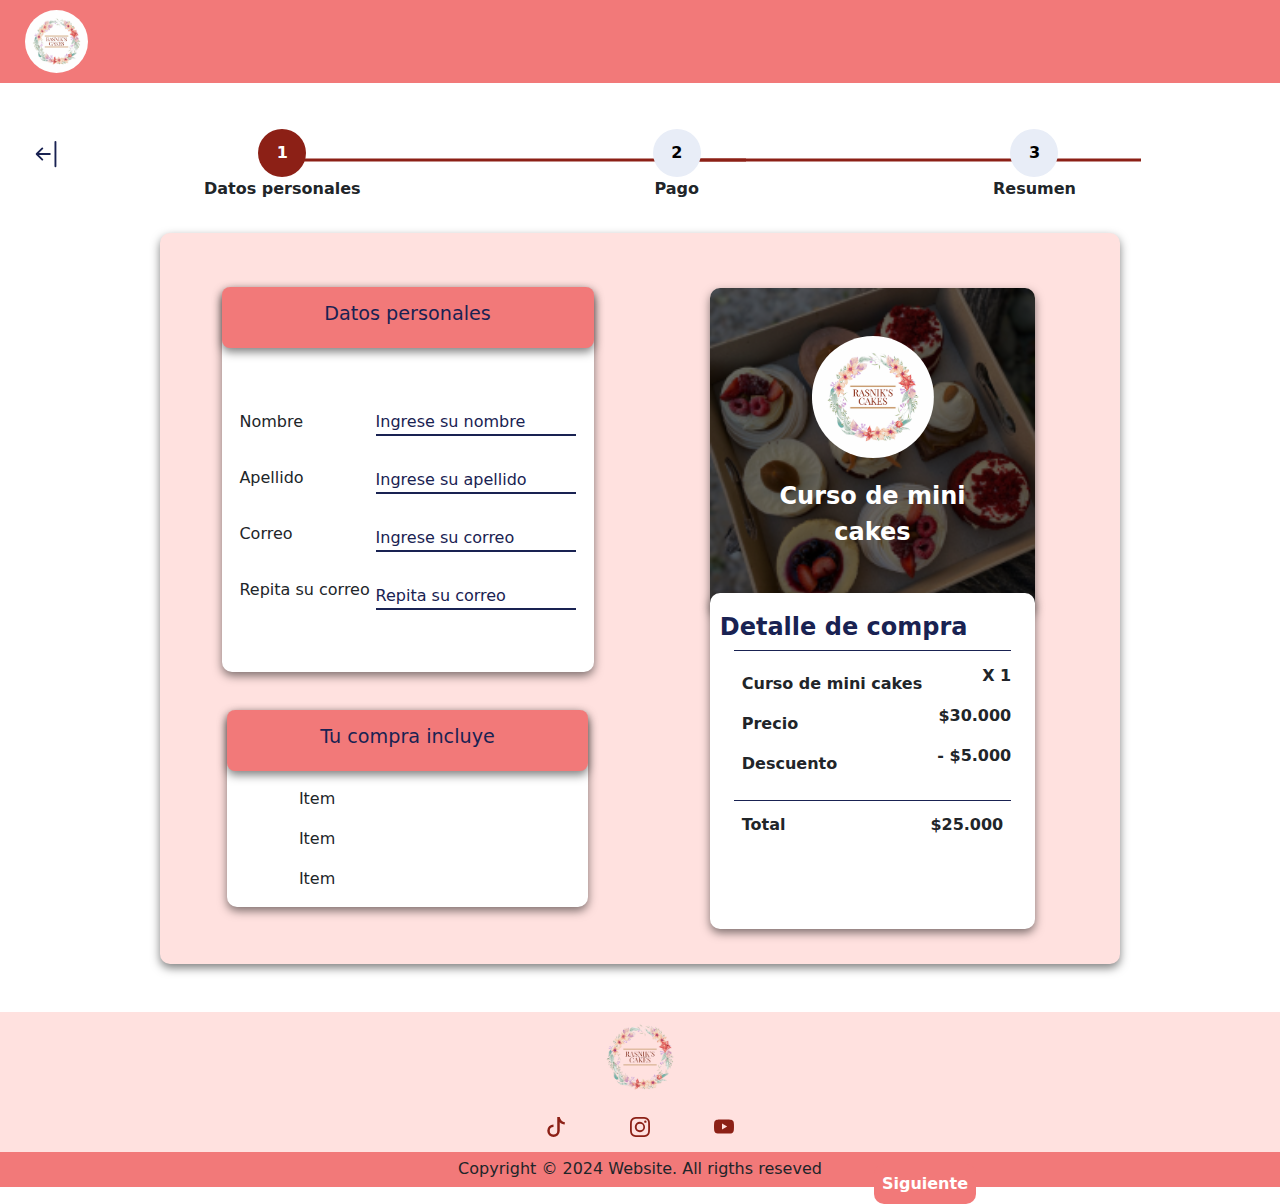
<file: pages/pagos-datos.html>
<html lang="en">
  <head>
    <meta charset="UTF-8" />
    <meta name="viewport" content="width=device-width, initial-scale=1.0" />
    <meta charset="UTF-8" />
    <meta name="viewport" content="width=device-width, initial-scale=1.0" />
    <link rel="preconnect" href="https://fonts.googleapis.com" />
    <link rel="preconnect" href="https://fonts.gstatic.com/" crossorigin />
    <link
      href="https://fonts.googleapis.com/css2?family=Bodoni+Moda:ital,opsz,wght@0,6..96,400..900;1,6..96,400..900&display=swap"
      rel="stylesheet"
    />
    <link
      href="https://cdn.jsdelivr.net/npm/bootstrap@5.3.3/dist/css/bootstrap.min.css"
      rel="stylesheet"
      integrity="sha384-QWTKZyjpPEjISv5WaRU9OFeRpok6YctnYmDr5pNlyT2bRjXh0JMhjY6hW+ALEwIH"
      crossorigin="anonymous"
    />
    <link rel="stylesheet" href="/css/pagos-datosp.css" />
    <link rel="icon" href="/img/rasnikLogo.jpeg" />

    <title>Rasnik´s Cake</title>
  </head>
  <body>
    <header>
      <nav class="nav">
        <div class="logoNav">
          <img src="/img/rasnikLogo.jpeg" alt="" />
        </div>
      </nav>
    </header>

    <div class="back">
     <a href="detalleCurso.html"><img src="/img/back.svg" alt=""></a>
    </div>

    <div
      class="pago-section container mt-3 d-flex justify-content-between align-items-center position-relative"
    >
      <div class="step d-flex flex-column align-items-center position-relative">
        <div class="check"><p>1</p></div>
        <p class="fw-bold">Datos personales</p>
      </div>

      <div class="step d-flex flex-column align-items-center position-relative">
        <div class="no-check"><p>2</p></div>
        <p class="fw-bold">Pago</p>
      </div>

      <div class="step d-flex flex-column align-items-center position-relative">
        <div class="no-check"><p>3</p></div>
        <p class="fw-bold">Resumen</p>
      </div>
    </div>

    <section class="container pago mt-3 mb-5">
      <div class="info-pago w-100 mt-3">
        
        <div class="datosPersonales datosPagos">
          <div class="nombreUsuario">
            <h1 class="text-center">Datos personales</h1>
          </div>

          <div class="userAccion">
            <div class="info-perfil w-100">
              <div class="campos">
                <p>Nombre</p>
                <p>Apellido</p>
                <p>Correo</p>
                <p>Repita su correo</p>
              </div>

              <div>
                <form action="#envioForm" method="post" class="formPerfil">
                  <input
                    type="text"
                    name="nombre"
                    placeholder="Ingrese su nombre"
                    required
                  />

                  <input
                    type="text"
                    name="apellido"
                    placeholder="Ingrese su apellido"
                    required
                  />

                  <input
                    type="email"
                    name="correo"
                    placeholder="Ingrese su correo"
                    required
                  />

                  <input
                    type="email"
                    name="email"
                    placeholder="Repita su correo"
                    required
                  />
                  
                  <div>
                    <button type="submit" class="btn-catalogo">
                      Siguiente
                    </button>
                  </div> 
                </form>
              </div>
            </div>
          </div>
        </div>

        <div
          class="container d-flex justify-content-center align-items-center"
        >
          <div class="datosPersonales" style="width: 82%">
            <div class="nombreUsuario">
              <h1 class="text-center">Tu compra incluye</h1>
            </div>

            <div class="mt-3">
              <div class="">
                <div class="w-100 text-left">
                  <p class="w-50 text-left mt-2">Item</p>
                  <p class="w-50 text-left mt-2">Item</p>
                  <p class="w-50 text-left mt-2">Item</p>
                </div>
              </div>
            </div>

          </div>
        </div>
      </div>

      <div class="producto mt-3">

        <div class="curso-container mt-4">
          <div class="img-fondo">
            <img src="/img/cakes.jpg" alt="" />
          </div>
        
          <div class="info-curso w-75">
            <img src="/img/rasnikLogo.jpeg" alt="" class="logo-curso" />
            <p class="titulo-curso">Curso de mini cakes</p>
          </div>
        </div>
        
        <div class="d-flex justify-content-center">
          <div class="detalle-compra">
            <div class="d-flex flex-column">
              <h1 class="titulo-detalle">Detalle de compra</h1>
              <div class="d-flex justify-content-center mb-2">
                <div class="line"></div>
              </div>
              
              <div class="d-flex justify-content-between">
                <div class="items-comprados d-flex flex-column m-2" >
                  <p class="fw-bold">Curso de mini cakes</p>
                  <p class="fw-bold">Precio</p>
                  <p class="fw-bold">Descuento</p>

                </div> 

                <div class="precios">
                  <p class="fw-bold">X 1</p>
                  <p class="fw-bold">$30.000</p>
                  <p class="fw-bold">- $5.000</p>
                </div>

              </div>
              <div class="d-flex justify-content-center">
                <div class="line"></div>
              </div>


              <div class="d-flex justify-content-between w-100">
                <div class="total m-2">
                  <p class="fw-bold">Total</p>
                </div>

                <div class="total-precio m-2">
                  <p class="fw-bold">$25.000</p>
                </div>
              </div>

            </div>
          </div>
        </div>
      </div>
    </section>

    <footer>
      <div class="redes-logo">
        <div class="container foot-img">
          <img src="/img/logo-png.png" class="logo-footer" alt="" />
        </div>

        <div class="d-flex justify-content-center w-100 redes">
          <a href=""><img src="/img/tiktok.svg" alt="" /></a>
          <a href=""><img src="/img/instagram.svg" alt="" /></a>
          <a href=""><img src="/img/youtube.svg" alt="" /></a>
        </div>
      </div>
      <div class="copyright">
        <p>Copyright © 2024 Website. All rigths reseved</p>
      </div>
    </footer>
  </body>
</html>
</file>
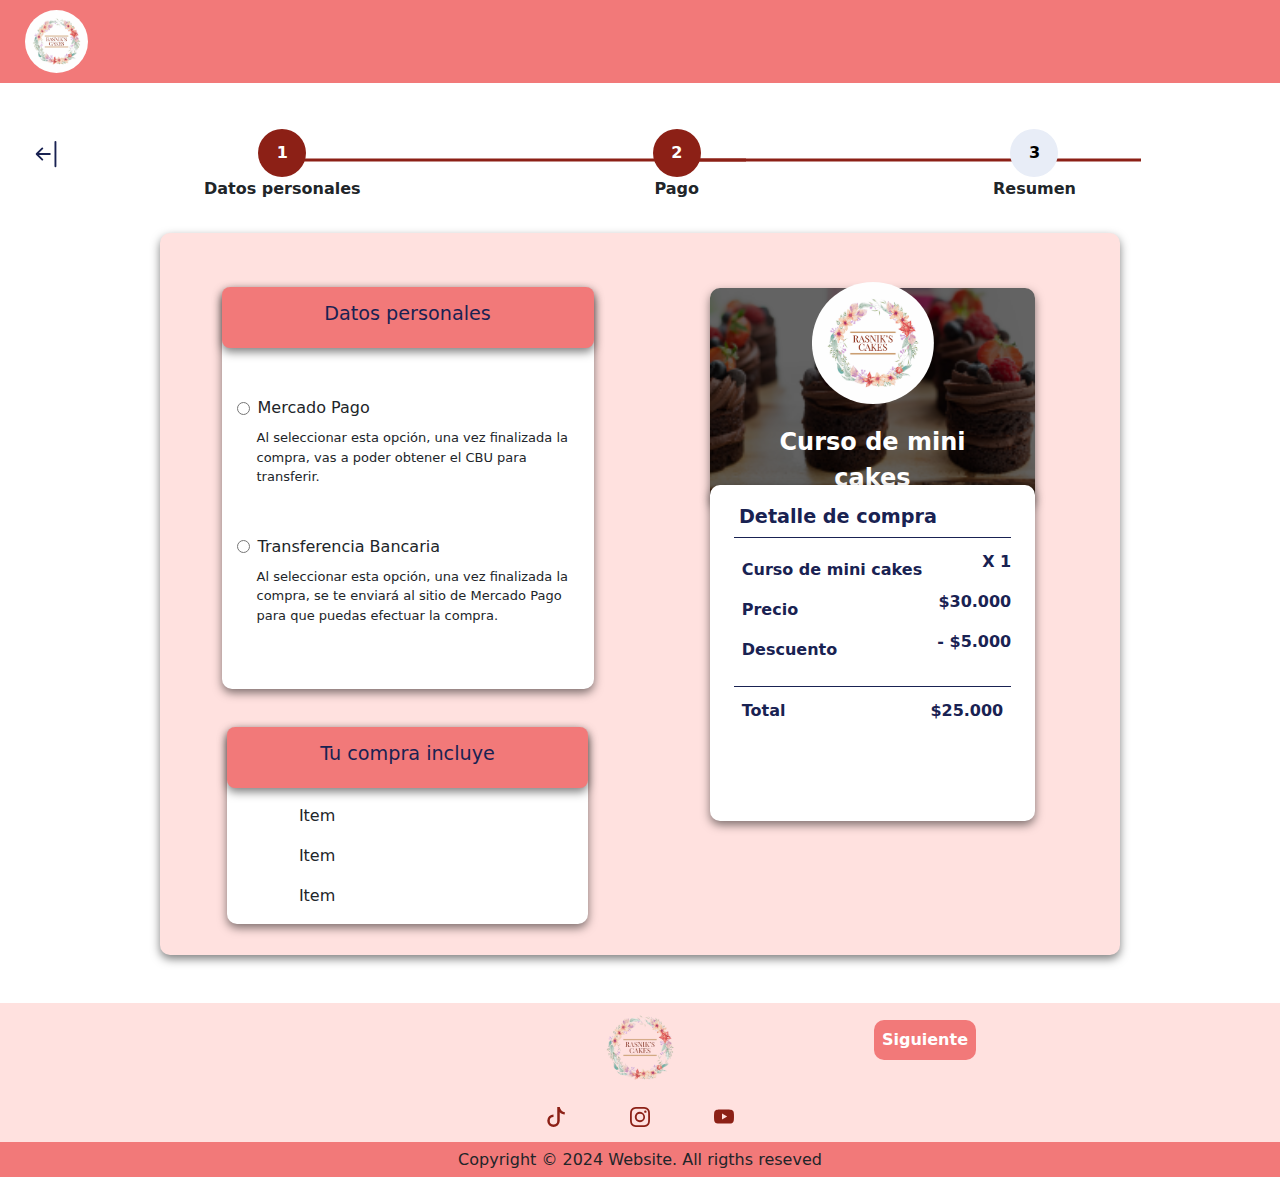
<file: pages/pagos-pago.html>
<html lang="en">
  <head>
    <meta charset="UTF-8" />
    <meta name="viewport" content="width=device-width, initial-scale=1.0" />
    <meta charset="UTF-8" />
    <meta name="viewport" content="width=device-width, initial-scale=1.0" />
    <link rel="preconnect" href="https://fonts.googleapis.com" />
    <link rel="preconnect" href="https://fonts.gstatic.com/" crossorigin />
    <link
      href="https://fonts.googleapis.com/css2?family=Bodoni+Moda:ital,opsz,wght@0,6..96,400..900;1,6..96,400..900&display=swap"
      rel="stylesheet"
    />
    <link
      href="https://cdn.jsdelivr.net/npm/bootstrap@5.3.3/dist/css/bootstrap.min.css"
      rel="stylesheet"
      integrity="sha384-QWTKZyjpPEjISv5WaRU9OFeRpok6YctnYmDr5pNlyT2bRjXh0JMhjY6hW+ALEwIH"
      crossorigin="anonymous"
    />
    <link rel="stylesheet" href="/css/pagos-datos.css" />
    <link rel="icon" href="/img/rasnikLogo.jpeg" />

    <title>Rasnik´s Cake</title>
  </head>
  <body>
    <header>
      <nav class="nav">
        <div class="logoNav">
          <img src="/img/rasnikLogo.jpeg" alt="" />
        </div>
      </nav>
    </header>

    <div class="back">
      <a href="detalleCurso.html"><img src="/img/back.svg" alt="" /></a>
    </div>

    <div
      class="pago-section container mt-3 d-flex justify-content-between align-items-center position-relative"
    >
      <div class="step d-flex flex-column align-items-center position-relative">
        <div class="check"><p>1</p></div>
        <p class="fw-bold">Datos personales</p>
      </div>

      <div class="step d-flex flex-column align-items-center position-relative">
        <div class="check"><p>2</p></div>
        <p class="fw-bold">Pago</p>
      </div>

      <div class="step d-flex flex-column align-items-center position-relative">
        <div class="no-check"><p>3</p></div>
        <p class="fw-bold">Resumen</p>
      </div>
    </div>

    <section class="container pago mt-3 mb-5">
      <div class="info-pago w-100 mt-3">
        <div class="datosPersonales datosPagos">
          <div class="nombreUsuario">
            <h1 class="text-center">Datos personales</h1>
          </div>

          <div class="userAccion">
            <div class="info-perfil w-100">
              <div>
                <form action="#envioForm" method="post" class="formPerfil align-items-start">
                    <div class="d-flex flex-column gap-2">
                      <div class="d-flex align-items-center gap-2">
                        <input type="radio" name="paymentMethod" id="mercadoPago" required />
                        <label for="mercadoPago" class="mb-0">Mercado Pago</label>
                      </div>
                      <p class="mb-3">Al seleccionar esta opción, una vez finalizada la compra, vas a poder obtener el CBU para transferir.</p>
                    </div>
                  
                    <div class="d-flex flex-column gap-2">
                      <div class="d-flex align-items-center gap-2">
                        <input type="radio" name="paymentMethod" id="transferencia" required />
                        <label for="transferencia" class="mb-0">Transferencia Bancaria</label>
                      </div>
                      <p class="mb-3">Al seleccionar esta opción, una vez finalizada la compra, se te enviará al sitio de Mercado Pago para que puedas efectuar la compra.</p>
                    </div>
                  
                    <div>
                      <button type="submit" class="btn-catalogo">Siguiente</button>
                    </div>
                  </form>
                  
              </div>
            </div>
          </div>
        </div>

        <div class="container d-flex justify-content-center align-items-center">
          <div class="datosPersonales" style="width: 82%">
            <div class="nombreUsuario">
              <h1 class="text-center">Tu compra incluye</h1>
            </div>

            <div class="mt-3">
              <div class="">
                <div class="w-100 text-left">
                  <p class="w-50 text-left mt-2">Item</p>
                  <p class="w-50 text-left mt-2">Item</p>
                  <p class="w-50 text-left mt-2">Item</p>
                </div>
              </div>
            </div>
          </div>
        </div>
      </div>

      <div class="producto mt-3">
        <div class="curso-container mt-4">
          <div class="img-fondo">
            <img src="/img/item-cake.jpg" alt="" />
          </div>

          <div class="info-curso w-75">
            <img src="/img/rasnikLogo.jpeg" alt="" class="logo-curso" />
            <p class="titulo-curso">Curso de mini cakes</p>
          </div>
        </div>

        <div class="d-flex justify-content-center">
          <div class="detalle-compra">
            <div class="d-flex flex-column">
              <h1 class="titulo-detalle">Detalle de compra</h1>
              <div class="d-flex justify-content-center mb-2">
                <div class="line"></div>
              </div>

              <div class="d-flex justify-content-between">
                <div class="items-comprados d-flex flex-column m-2">
                  <p class="fw-bold">Curso de mini cakes</p>
                  <p class="fw-bold">Precio</p>
                  <p class="fw-bold">Descuento</p>
                </div>

                <div class="precios">
                  <p class="fw-bold">X 1</p>
                  <p class="fw-bold">$30.000</p>
                  <p class="fw-bold">- $5.000</p>
                </div>
              </div>
              <div class="d-flex justify-content-center">
                <div class="line"></div>
              </div>

              <div class="d-flex justify-content-between w-100">
                <div class="total m-2">
                  <p class="fw-bold">Total</p>
                </div>

                <div class="total-precio m-2">
                  <p class="fw-bold">$25.000</p>
                </div>
              </div>
            </div>
          </div>
        </div>
      </div>
    </section>

    <footer>
      <div class="redes-logo">
        <div class="container foot-img">
          <img src="/img/logo-png.png" class="logo-footer" alt="" />
        </div>

        <div class="d-flex justify-content-center w-100 redes">
          <a href=""><img src="/img/tiktok.svg" alt="" /></a>
          <a href=""><img src="/img/instagram.svg" alt="" /></a>
          <a href=""><img src="/img/youtube.svg" alt="" /></a>
        </div>
      </div>
      <div class="copyright">
        <p>Copyright © 2024 Website. All rigths reseved</p>
      </div>
    </footer>
  </body>
</html>
</file>
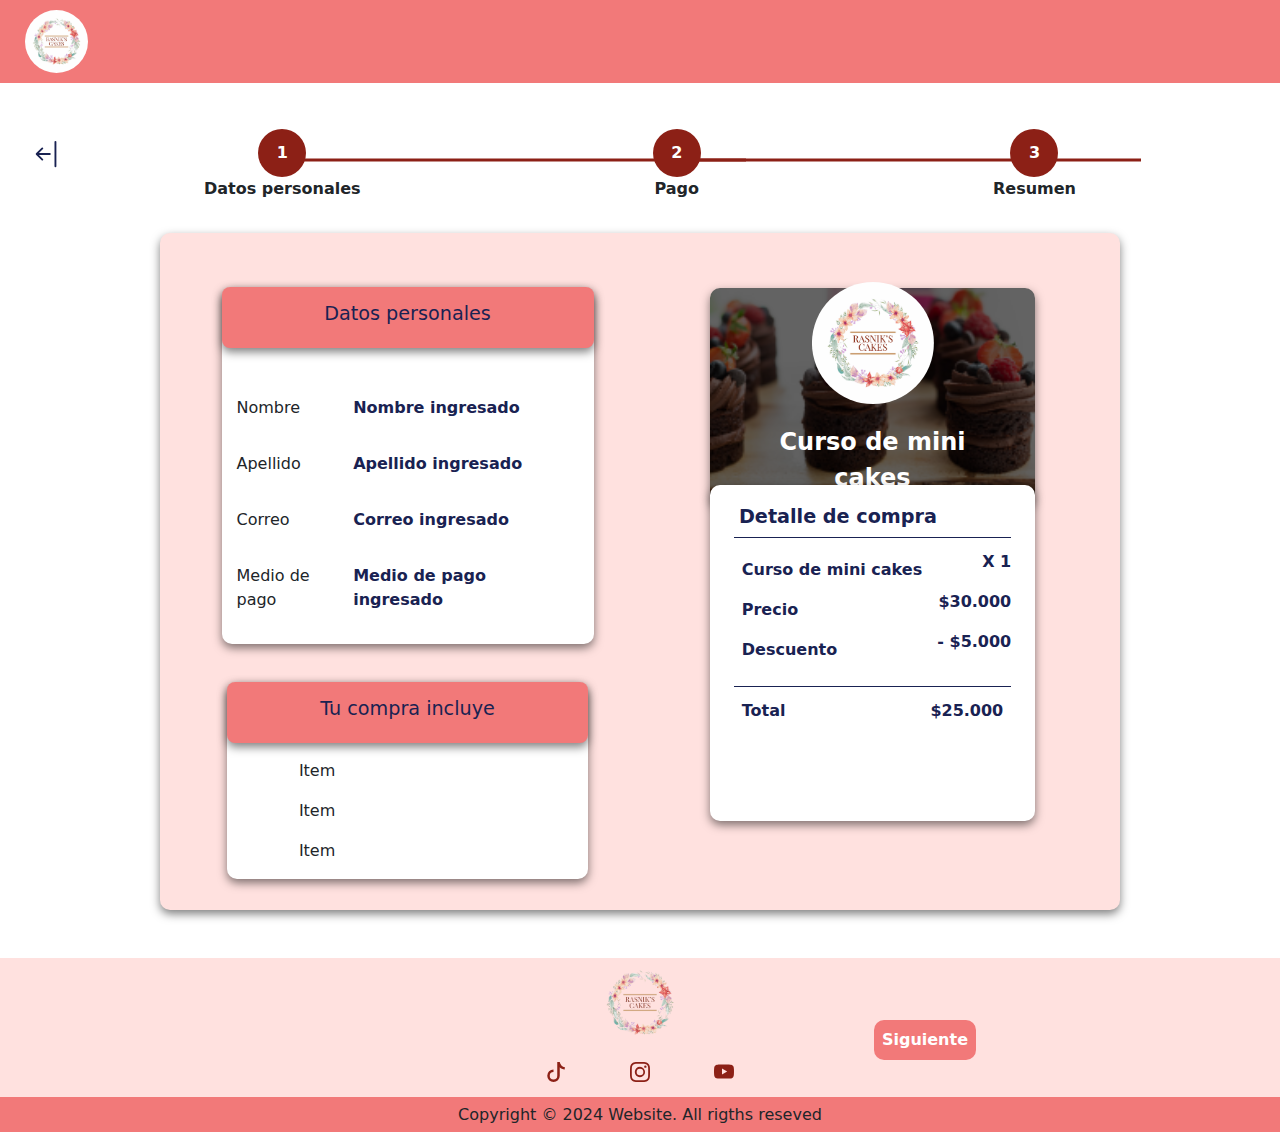
<file: pages/pagos-resumen.html>
<html lang="en">
  <head>
    <meta charset="UTF-8" />
    <meta name="viewport" content="width=device-width, initial-scale=1.0" />
    <meta charset="UTF-8" />
    <meta name="viewport" content="width=device-width, initial-scale=1.0" />
    <link rel="preconnect" href="https://fonts.googleapis.com" />
    <link rel="preconnect" href="https://fonts.gstatic.com/" crossorigin />
    <link
      href="https://fonts.googleapis.com/css2?family=Bodoni+Moda:ital,opsz,wght@0,6..96,400..900;1,6..96,400..900&display=swap"
      rel="stylesheet"
    />
    <link
      href="https://cdn.jsdelivr.net/npm/bootstrap@5.3.3/dist/css/bootstrap.min.css"
      rel="stylesheet"
      integrity="sha384-QWTKZyjpPEjISv5WaRU9OFeRpok6YctnYmDr5pNlyT2bRjXh0JMhjY6hW+ALEwIH"
      crossorigin="anonymous"
    />
    <link rel="stylesheet" href="/css/pagos-datos.css" />
    <link rel="icon" href="/img/rasnikLogo.jpeg" />

    <title>Rasnik´s Cake</title>
  </head>
  <body>
    <header>
      <nav class="nav">
        <div class="logoNav">
          <img src="/img/rasnikLogo.jpeg" alt="" />
        </div>
      </nav>
    </header>

    <div class="back">
      <a href="detalleCurso.html"><img src="/img/back.svg" alt="" /></a>
    </div>

    <div
      class="pago-section container mt-3 d-flex justify-content-between align-items-center position-relative"
    >
      <div class="step d-flex flex-column align-items-center position-relative">
        <div class="check"><p>1</p></div>
        <p class="fw-bold">Datos personales</p>
      </div>

      <div class="step d-flex flex-column align-items-center position-relative">
        <div class="check"><p>2</p></div>
        <p class="fw-bold">Pago</p>
      </div>

      <div class="step d-flex flex-column align-items-center position-relative">
        <div class="check"><p>3</p></div>
        <p class="fw-bold">Resumen</p>
      </div>
    </div>

    <section class="container pago mt-3 mb-5">
      <div class="info-pago w-100 mt-3">
        <div class="datosPersonales datosPagos">
          <div class="nombreUsuario">
            <h1 class="text-center">Datos personales</h1>
          </div>

          <div class="userAccion">
            <div class="info-perfil w-100">
              <div class="campos">
                <p>Nombre</p>
                <p>Apellido</p>
                <p>Correo</p>
                <p>Medio de pago</p>
              </div>

              <div class="campos resumen-campos">
                <p>Nombre ingresado</p>
                <p>Apellido ingresado</p>
                <p>Correo ingresado</p>
                <p>Medio de pago ingresado</p>
              </div>
            </div>
            
            <div>
                <button type="submit" class="btn-catalogo">
                  Siguiente
                </button>
              </div>
          </div>
        </div>

        <div class="container d-flex justify-content-center align-items-center">
          <div class="datosPersonales" style="width: 82%">
            <div class="nombreUsuario">
              <h1 class="text-center">Tu compra incluye</h1>
            </div>

            <div class="mt-3">
              <div class="">
                <div class="w-100 text-left">
                  <p class="w-50 text-left mt-2">Item</p>
                  <p class="w-50 text-left mt-2">Item</p>
                  <p class="w-50 text-left mt-2">Item</p>
                </div>
              </div>
            </div>
          </div>
        </div>
      </div>

      <div class="producto mt-3">
        <div class="curso-container mt-4">
          <div class="img-fondo">
            <img src="/img/item-cake.jpg" alt="" />
          </div>

          <div class="info-curso w-75">
            <img src="/img/rasnikLogo.jpeg" alt="" class="logo-curso" />
            <p class="titulo-curso">Curso de mini cakes</p>
          </div>
        </div>

        <div class="d-flex justify-content-center">
          <div class="detalle-compra">
            <div class="d-flex flex-column">
              <h1 class="titulo-detalle">Detalle de compra</h1>
              <div class="d-flex justify-content-center mb-2">
                <div class="line"></div>
              </div>

              <div class="d-flex justify-content-between">
                <div class="items-comprados d-flex flex-column m-2">
                  <p class="fw-bold">Curso de mini cakes</p>
                  <p class="fw-bold">Precio</p>
                  <p class="fw-bold">Descuento</p>
                </div>

                <div class="precios">
                  <p class="fw-bold">X 1</p>
                  <p class="fw-bold">$30.000</p>
                  <p class="fw-bold">- $5.000</p>
                </div>
              </div>
              <div class="d-flex justify-content-center">
                <div class="line"></div>
              </div>

              <div class="d-flex justify-content-between w-100">
                <div class="total m-2">
                  <p class="fw-bold">Total</p>
                </div>

                <div class="total-precio m-2">
                  <p class="fw-bold">$25.000</p>
                </div>
              </div>
            </div>
          </div>
        </div>
      </div>
    </section>

    <footer>
      <div class="redes-logo">
        <div class="container foot-img">
          <img src="/img/logo-png.png" class="logo-footer" alt="" />
        </div>

        <div class="d-flex justify-content-center w-100 redes">
          <a href=""><img src="/img/tiktok.svg" alt="" /></a>
          <a href=""><img src="/img/instagram.svg" alt="" /></a>
          <a href=""><img src="/img/youtube.svg" alt="" /></a>
        </div>
      </div>
      <div class="copyright">
        <p>Copyright © 2024 Website. All rigths reseved</p>
      </div>
    </footer>
  </body>
</html>
</file>
<file: css/estilos.css>
*{
    margin: 0px;
    padding: 0px;
    box-sizing: border-box;
    text-decoration: none;
    border: none;
    outline: none;
    scroll-behavior: smooth;
    list-style: none;
}
</file>
<file: css/inicioSesion.css>
@import url("https://fonts.googleapis.com/css2?family=Poppins:ital,wght@0,100;0,200;0,300;0,400;0,500;0,600;0,700;0,800;0,900;1,100;1,200;1,300;1,400;1,500;1,600;1,700;1,800;1,900&display=swap");

* {
  margin: 0px;
  padding: 0px;
  box-sizing: border-box;
  text-decoration: none;
  border: none;
  outline: none;
  scroll-behavior: smooth;
  list-style: none;
  text-decoration: none;
  box-sizing: border-box;
  /* font-family: "Bodoni Moda", serif; */
}

/* Estilo general de la barra de scroll */
::-webkit-scrollbar {
  width: 12px; /* Ancho de la barra de scroll */
  height: 12px; /* Altura de la barra de scroll horizontal */
}

/* Fondo de la barra de scroll */
::-webkit-scrollbar-track {
  background: white; /* Color de fondo del track */
}

/* Estilo del thumb (la parte móvil) */
::-webkit-scrollbar-thumb {
  background-color: var(--btn-color); /* Color del thumb */
  border: 3px solid var(--btn-color); /* Borde alrededor del thumb */
}

/* Estilo del thumb cuando se pasa el cursor */
::-webkit-scrollbar-thumb:hover {
  background-color: var(
    --titulo-color
  ); /* Color del thumb al pasar el cursor */
  border: 3px solid var(--titulo-color); /* Borde alrededor del thumb */
}

:root {
  --btn-color: #f27979;
  --line-color: #ca9e71;
  --titulo-color: rgb(140, 32, 22);
  --footer-color: #ffe1df;
  --form-color: #192252;
}

header {
  display: flex;
  justify-content: end;
  position: absolute;
  top: 3%;
  z-index: 99;
  width: 100%;
}

.menu {
  display: flex;
  justify-content: space-between;
  width: 180px;
  margin-right: 30px;
}

.menu a {
  text-decoration: none;
  color: white;
  transition: all 0.5s;
}

.menu a:hover {
  transform: scale(1.2);
  transition: all 0.5s;
}

html,
body {
  margin: 0;
  padding: 0;
  height: 100%;
  overflow: hidden;
}

.contenedor-principal {
  display: flex;
  justify-content: space-between;
  height: 100vh;
  position: relative;
}

.primero,
.segundo {
  flex: 1; /* Distribuye equitativamente el espacio entre los elementos */
  background-color: black;
  position: relative;
  display: flex;
  justify-content: center;
}

.hero-inicio {
  width: 100%;
  height: 100vh;
  object-fit: cover;
  opacity: 0.2;
  z-index: 1;
}

.info-inicio {
  position: absolute;
  top: 30%;
  z-index: 99;
  text-align: center;
  color: white;
  width: 75%;
}

.container-img {
  display: flex;
  justify-content: center;
}

.container-img img {
  width: 25%;
  height: auto;
  border-radius: 50%;
}

.info-inicio h1 {
  font-weight: bold;
  font-size: 2rem;
  padding: 15px;
  font-family: "Bodoni Moda", serif;
}

.info-inicio p {
  color: white;
  font-family: "Poppins", sans-serif;
  font-size: smaller;
}

.info-inicio span {
  color: white;
  font-weight: bolder;
  margin-top: 15px;
  display: inline-block;
}

.info-inicio form {
  display: flex;
  flex-direction: column;
  gap: 3rem;
  margin-top: 50px;
  align-items: center;
}

.info-inicio input {
  width: 50%;
  padding: 5px;
  background-color: transparent;
  border-bottom: solid 2px var(--btn-color);
  border-radius: 4px;
  color: white;
}

.info-inicio input::placeholder {
  color: white;
  padding: 5px;
}

#inicioSesion {
  width: 25%;
  padding: 5px;
  background-color: transparent;
  border: solid 2px var(--btn-color);
  border-radius: 20px;
  color: white;
  transition: 0.5s ease-in-out;
}

#inicioSesion:hover {
  background-color: white;
  color: var(--btn-color);
  font-weight: 600;
  transition: 0.5s ease-in-out;
  border: solid 2px var(--btn-color);
}

.password {
  color: var(--btn-color);
  text-decoration: none;
}

.password:hover {
  border-bottom: solid 2px var(--btn-color);
}

.redesInicio {
  position: fixed;
  right: 15px;
  bottom: 10px;
  display: flex;
  justify-content: space-around;
  width: auto;
  gap: 1rem;
  align-items: center;
}

.redesInicio img {
  width: 40%;
  height: auto;
}

#navMobile {
  display: none;
}

@media only screen and (max-width: 768px) {
  #navMobile {
    display: inline;
  }

  .primero {
    display: none;
  }

  .segundo {
    z-index: 2;
  }

  .redesInicio {
    z-index: 3;
  }

  .menu {
    margin-right: 1rem;
    width: 100px;
  }

  .menu a {
    font-size: small;
  }

  .titulo-mobile {
    color: var(--titulo-color);
    font-weight: bold;
  }

  .line-nav {
    width: 85%;
    height: 2px;
    background-color: var(--line-color);
    margin: 0px 1rem;
  }

  .nav-item a {
    color: var(--form-color);
    font-size: large;
    font-size: larger;
    text-decoration: none;
    margin: 0.5rem 0rem;
    display: inline-block;
    transition: all 0.3s ease-in-out;
  }

  .menu {
    display: none;
  }

  .btn-nav img {
    width: 80%;
  }

  .info-inicio {
    width: 100%;
  }

  .info-inicio h1 {
    font-size: x-large;
  }

  .info-inicio form {
    margin-bottom: 2rem;
  }

  #inicioSesion {
    width: 40%;
  }

  .info-inicio input {
    width: 60%;
  }
}
</file>
<file: css/miPerfil.css>
@import url("https://fonts.googleapis.com/css2?family=Poppins:ital,wght@0,100;0,200;0,300;0,400;0,500;0,600;0,700;0,800;0,900;1,100;1,200;1,300;1,400;1,500;1,600;1,700;1,800;1,900&display=swap");

* {
  margin: 0px;
  padding: 0px;
  box-sizing: border-box;
  text-decoration: none;
  border: none;
  outline: none;
  scroll-behavior: smooth;
  list-style: none;
  text-decoration: none;
  box-sizing: border-box;
  /* font-family: "Bodoni Moda", serif; */
}

/* Estilo general de la barra de scroll */
::-webkit-scrollbar {
  width: 12px; /* Ancho de la barra de scroll */
  height: 12px; /* Altura de la barra de scroll horizontal */
}

/* Fondo de la barra de scroll */
::-webkit-scrollbar-track {
  background: white; /* Color de fondo del track */
}

/* Estilo del thumb (la parte móvil) */
::-webkit-scrollbar-thumb {
  background-color: var(--btn-color); /* Color del thumb */
  border: 3px solid var(--btn-color); /* Borde alrededor del thumb */
}

/* Estilo del thumb cuando se pasa el cursor */
::-webkit-scrollbar-thumb:hover {
  background-color: var(
    --titulo-color
  ); /* Color del thumb al pasar el cursor */
  border: 3px solid var(--titulo-color); /* Borde alrededor del thumb */
}

:root {
  --btn-color: #f27979;
  --line-color: #ca9e71;
  --titulo-color: rgb(140, 32, 22);
  --footer-color: #ffe1df;
  --form-color: #192252;
}

header {
  background-color: var(--btn-color);
  padding: 10px;
  width: 100%;
}

.nav {
  display: flex;
  justify-content: space-between;
  background-color: var(--btn-color);
}

.nav img {
  border-radius: 50%;
  width: 5%;
  height: auto;
  margin-left: 15px;
}

.navbar {
  display: flex;
  justify-content: space-around;
  width: 500px;
  margin-right: 5rem;
  gap: 1rem;
}

.logoNav {
  width: max-content;
  display: contents;
}

.navbar a {
  color: var(--form-color);
  text-decoration: none;
  padding: 5px;
}

.navbar a:hover {
  border-bottom: solid 2px var(--form-color);
}

#seleccionado {
  font-weight: bold;
  border-bottom: solid 2px var(--form-color);
}

.encabezadoPerfil {
  display: flex;
  justify-content: space-between;
  width: 70%;
  align-items: flex-end;
}

.tituto-seccion {
  color: var(--titulo-color);
  font-weight: bold;
  font-size: 1.5rem;
}

.logo-seccion {
  border-radius: 50%;
  width: 5%;
  height: auto;
}

.line {
  width: 68.5%;
  height: 2px;
  background-color: var(--line-color);
}

.datosPersonales {
  background-color: white;
  height: auto;
  border-radius: 10px;
  width: 50%;
  margin-top: 5%;
  box-shadow: 0 4px 10px rgba(0, 0, 0, 0.5);
  padding: 0 0 20px 0;
  margin-bottom: 5rem;
}
.nombreUsuario {
  position: relative;
  top: 0px;
  width: 100%;
  background-color: var(--btn-color);
  padding: 10px;
  color: var(--form-color);
  border-radius: 8px;
  box-shadow: 0 4px 10px rgba(0, 0, 0, 0.5);
}

.nombreUsuario h1 {
  font-size: larger;
  padding: 5px;
}

.userAccion {
  display: flex;
  flex-direction: column;
  align-items: center;
  justify-content: center;
  margin: 15px 0px;
  padding: 15px;
  gap: 10px;
  width: 100%;
}

.formPerfil input {
  border-bottom: solid 2px var(--form-color);
  background-color: transparent;
}

.formPerfil input::placeholder {
  color: var(--form-color);
}

.btn-perfil {
  display: flex;
  justify-content: end;
  width: 100%;
}

.btn-catalogo {
  background-color: var(--btn-color);
  padding: 8px;
  border-radius: 10px;
  text-decoration: none;
  color: white;
  font-weight: bold;
  font-size: 1rem;
  display: inline-block;
  transition: all 0.5s;
}

.btn-catalogo:hover {
  transform: scale(1.1);
  transition: all 0.5s;
}

/* FOOTER */

.redes-logo {
  background-color: var(--footer-color);
  height: max-content;
}

.foot-img {
  width: 100%;
  text-align: center;
}

.foot-img img {
  width: 8%;
  height: auto;
}

.redes {
  gap: 4rem;
  align-items: center;
}

.redes a {
  margin: 15px 0px;
}

.copyright p {
  background-color: var(--btn-color);
  text-align: center;
  height: 35px;
  display: flex;
  justify-content: center;
  align-items: center;
  margin-bottom: 0px;
}

/* FOOTER */

.info-perfil {
  display: flex;
  justify-content: space-around;
  gap: 8rem;
  background-color: var(--footer-color);
  padding: 15px;
  border-radius: 10px;
}

.logos {
  display: flex;
  flex-direction: column;
  gap: 2rem;
  margin-top: 2rem;
}

.campos {
  display: flex;
  flex-direction: column;
  gap: 1rem;
  margin-top: 2rem;
}

.formPerfil {
  display: flex;
  flex-direction: column;
  align-items: center;
  gap: 2rem;
  margin-top: 2rem;
}
/**/

.fotoPerfil {
  position: relative;
  display: inline-block;
}

.fotoPerfil img {
  object-fit: cover;
  border-radius: 50%;
  margin-bottom: 10px;
  transition: opacity 0.2s ease-in-out;
  box-shadow: 0 4px 10px rgba(0, 0, 0, 0.5);
}

.fotoPerfil img:hover {
  opacity: 0.7;
}

.cambiarFotoTexto {
  position: absolute;
  top: 50%;
  left: 50%;
  transform: translate(-50%, -50%);
  color: white;
  padding: 5px 10px;
  border-radius: 5px;
  opacity: 0;
  transition: opacity 0.2s ease-in-out;
  text-align: center;
}

.cambiarFotoTexto img {
  display: flex;
  justify-content: center;
  align-items: center;
}

.fotoPerfil:hover .cambiarFotoTexto {
  opacity: 1;
}

@media only screen and (max-width: 768px) {
  .nav {
    display: none;
  }

  .info-perfil {
    width: 100%;
    gap: 1rem;
    height: max-content;
  }

  .logos {
    display: none;
  }

  .campos {
    width: max-content;
  }

  .formPerfil {
    width: max-content;
  }

  .campos p {
    font-size: small;
  }

  .formPerfil input {
    font-size: small;
  }

  .btn-catalogo {
    width: max-content;
    font-size: small;
  }

  #navMobile {
    width: max-content;
  }

  .logoNav img {
    width: 10%;
    border-radius: 50%;
  }

  .titulo-mobile {
    color: var(--titulo-color);
    font-weight: bold;
  }

  .line-nav {
    width: 85%;
    height: 2px;
    background-color: var(--line-color);
    margin: 0px 1rem;
  }

  .nav-item a {
    color: var(--form-color);
    font-size: large;
    font-size: larger;
    text-decoration: none;
    margin: 0.5rem 0rem;
    display: inline-block;
    transition: all 0.3s ease-in-out;
  }

  .btn-nav img {
    width: 80%;
  }

  .encabezadoPerfil {
    width: 80%;
  }

  .logo-seccion {
    width: 15%;
  }

  .tituto-seccion {
    font-size: 1.2rem;
  }

  .line {
    width: 75%;
  }

  .datosPersonales {
    width: 80%;
    height: auto;
    overflow: auto;
    margin-bottom: 15rem;
  }

  .foot-img img {
    width: 30%;
  }

  .userAccion {
    height: max-content;
  }

  .nombreUsuario h1 {
    font-size: 1rem;
  }

  .fotoPerfil a {
    display: flex;
    justify-content: center;
  }

  .fotoPerfil img {
    width: 50%;
  }

  .cambiarFotoTexto {
    display: flex;
    justify-content: center;
    align-items: center;
  }
}
</file>
<file: css/mis-cursos.css>
@import url("https://fonts.googleapis.com/css2?family=Poppins:ital,wght@0,100;0,200;0,300;0,400;0,500;0,600;0,700;0,800;0,900;1,100;1,200;1,300;1,400;1,500;1,600;1,700;1,800;1,900&display=swap");

* {
  margin: 0px;
  padding: 0px;
  box-sizing: border-box;
  text-decoration: none;
  border: none;
  outline: none;
  scroll-behavior: smooth;
  list-style: none;
  text-decoration: none;
  box-sizing: border-box;
  /* font-family: "Bodoni Moda", serif; */
}

/* Estilo general de la barra de scroll */
::-webkit-scrollbar {
  width: 12px; /* Ancho de la barra de scroll */
  height: 12px; /* Altura de la barra de scroll horizontal */
}

/* Fondo de la barra de scroll */
::-webkit-scrollbar-track {
  background: white; /* Color de fondo del track */
}

/* Estilo del thumb (la parte móvil) */
::-webkit-scrollbar-thumb {
  background-color: var(--btn-color); /* Color del thumb */
  border: 3px solid var(--btn-color); /* Borde alrededor del thumb */
}

/* Estilo del thumb cuando se pasa el cursor */
::-webkit-scrollbar-thumb:hover {
  background-color: var(
    --titulo-color
  ); /* Color del thumb al pasar el cursor */
  border: 3px solid var(--titulo-color); /* Borde alrededor del thumb */
}

:root {
  --btn-color: #f27979;
  --line-color: #ca9e71;
  --titulo-color: rgb(140, 32, 22);
  --footer-color: #ffe1df;
  --form-color: #192252;
}

header {
  background-color: var(--btn-color);
  padding: 10px;
  width: 100%;
}

.nav {
  display: flex;
  justify-content: space-between;
  background-color: var(--btn-color);
}

.nav img {
  border-radius: 50%;
  width: 5%;
  height: auto;
  margin-left: 15px;
}

.navbar {
  display: flex;
  justify-content: space-around;
  width: 500px;
  margin-right: 5rem;
  gap: 1rem;
}

.logoNav {
  width: max-content;
  display: contents;
}

.navbar a {
  color: var(--form-color);
  text-decoration: none;
  padding: 5px;
}

.navbar a:hover {
  border-bottom: solid 2px var(--form-color);
}

#seleccionado {
  font-weight: bold;
  border-bottom: solid 2px var(--form-color);
}

.encabezadoPerfil {
  display: flex;
  justify-content: space-between;
  width: 70%;
  align-items: flex-end;
}

.tituto-seccion {
  color: var(--titulo-color);
  font-weight: bold;
  font-size: 1.5rem;
}

.logo-seccion {
  border-radius: 50%;
  width: 5%;
  height: auto;
}

.line {
  width: 68.5%;
  height: 2px;
  background-color: var(--line-color);
}

.line-misCursos {
  width: 100%;
  height: 2px;
  background-color: var(--line-color);
}

.container-texto {
  width: 100%;
}

.misCursos-container {
  width: 70%;
  background-color: white;
  height: max-content;
  display: flex;
  flex-direction: column;
  align-items: center;
  gap: 3rem;
}

.card-cursos {
  border-radius: 10px;
  background-color: var(--footer-color);
  padding: 1rem;
  box-shadow: 0 4px 10px rgba(0, 0, 0, 0.5);
  display: grid;
  grid-template-columns: 1fr 4fr;
  gap: 2rem;
  width: 100%;
}

.curso-container {
  position: relative;
  display: inline-block;
  cursor: pointer;
  transition: all 0.3s ease-in-out;
}

.curso-container:hover {
  transform: scale(1.02);
  transition: all 0.2s ease-in-out;
}

.img-curso {
  display: block;
  width: 100%;
  border-radius: 10px;
  transition: opacity 0.2s ease-in-out;
  filter: brightness(50%);
}

.play {
  position: absolute;
  top: 50%;
  left: 50%;
  transform: translate(-50%, -50%);
  z-index: 1;
}

.info-curso {
  border-radius: 10px;
  width: 100%;
}

.info-curso h1 {
  padding-top: 1rem;
}

.texto-misCursos {
  color: var(--titulo-color);
  font-size: medium;
  margin-top: 0.8rem;
  text-align: justify;
}

/* FOOTER */

footer {
  position: relative;
  bottom: 0;
  margin-top: 5rem;
}

.redes-logo {
  background-color: var(--footer-color);
  height: max-content;
}

.foot-img {
  width: 100%;
  text-align: center;
}

.foot-img img {
  width: 8%;
  height: auto;
}

.redes {
  gap: 4rem;
  align-items: center;
}

.redes a {
  margin: 15px 0px;
}

.copyright p {
  background-color: var(--btn-color);
  text-align: center;
  height: 35px;
  display: flex;
  justify-content: center;
  align-items: center;
  margin-bottom: 0px;
}
/* FOOTER */
.mobile {
  display: none;
}

@media only screen and (max-width: 768px) {
  .mobile {
    display: contents;
  }

  .nav {
    display: none;
  }

  .info-perfil {
    width: 100%;
    gap: 1rem;
    height: max-content;
  }

  .logos {
    display: none;
  }

  .campos {
    width: max-content;
  }

  .formPerfil {
    width: max-content;
  }

  .campos p {
    font-size: small;
  }

  .formPerfil input {
    font-size: small;
  }

  .btn-catalogo {
    width: max-content;
    font-size: small;
  }

  #navMobile {
    width: max-content;
  }

  .logoNav img {
    width: 10%;
    border-radius: 50%;
  }

  .titulo-mobile {
    color: var(--titulo-color);
    font-weight: bold;
  }

  .line-nav {
    width: 85%;
    height: 2px;
    background-color: var(--line-color);
    margin: 0px 1rem;
  }

  .nav-item a {
    color: var(--form-color);
    font-size: large;
    font-size: larger;
    text-decoration: none;
    margin: 0.5rem 0rem;
    display: inline-block;
    transition: all 0.3s ease-in-out;
  }

  .btn-nav img {
    width: 80%;
  }

  .encabezadoPerfil {
    width: 80%;
  }

  .logo-seccion {
    width: 15%;
  }

  .tituto-seccion {
    font-size: 1.2rem;
  }

  .line {
    width: 75%;
  }

  .datosPersonales {
    width: 80%;
    height: auto;
    overflow: auto;
    margin-bottom: 15rem;
  }

  .foot-img img {
    width: 30%;
  }

  .userAccion {
    height: max-content;
  }

  .nombreUsuario h1 {
    font-size: 1rem;
  }

  .fotoPerfil a {
    display: flex;
    justify-content: center;
  }

  .fotoPerfil img {
    width: 50%;
  }

  .cambiarFotoTexto {
    display: flex;
    justify-content: center;
    align-items: center;
  }

  .misCursos-container {
    width: 90%; 
    padding: 1rem;
  }

  .card-cursos {
    grid-template-columns: 1fr; 
    gap: 1.5rem;
  }

  .img-curso {
    width: 100%; 
    border-radius: 10px;
  }

  .play {
    width: 20%; 
  }

  .info-curso h1 {
    font-size: 1.2rem; 
  }

  .texto-misCursos {
    font-size: 0.9rem; 
    margin-top: 0.5rem;
  }

  .line-misCursos {
    margin-bottom: 1rem; 
  }
}
</file>
<file: css/pagos-datosp.css>
@import url("https://fonts.googleapis.com/css2?family=Poppins:ital,wght@0,100;0,200;0,300;0,400;0,500;0,600;0,700;0,800;0,900;1,100;1,200;1,300;1,400;1,500;1,600;1,700;1,800;1,900&display=swap");

* {
  margin: 0px;
  padding: 0px;
  box-sizing: border-box;
  text-decoration: none;
  border: none;
  outline: none;
  scroll-behavior: smooth;
  list-style: none;
  text-decoration: none;
  box-sizing: border-box;
  /* font-family: "Bodoni Moda", serif; */
}

:root {
  --btn-color: #f27979;
  --line-color: #ca9e71;
  --titulo-color: rgb(140, 32, 22);
  --footer-color: #ffe1df;
  --form-color: #192252;
}

header {
  background-color: var(--btn-color);
  padding: 10px;
  width: 100%;
}

.nav {
  display: flex;
  justify-content: space-between;
  background-color: var(--btn-color);
}

.nav img {
  border-radius: 50%;
  width: 5%;
  height: auto;
  margin-left: 15px;
}

.navbar {
  display: flex;
  justify-content: space-around;
  width: 500px;
  margin-right: 5rem;
  gap: 1rem;
}

.logoNav {
  width: max-content;
  display: contents;
}

.navbar a {
  color: var(--form-color);
  text-decoration: none;
  padding: 5px;
}

.navbar a:hover {
  border-bottom: solid 2px var(--form-color);
}

#seleccionado {
  font-weight: bold;
  border-bottom: solid 2px var(--form-color);
}

/* FOOTER */

.redes-logo {
  background-color: var(--footer-color);
  height: max-content;
}

.foot-img {
  width: 100%;
  text-align: center;
}

.foot-img img {
  width: 8%;
  height: auto;
}

.redes {
  gap: 4rem;
  align-items: center;
}

.redes a {
  margin: 15px 0px;
}

.copyright p {
  background-color: var(--btn-color);
  text-align: center;
  height: 35px;
  display: flex;
  justify-content: center;
  align-items: center;
  margin-bottom: 0px;
}

/* FOOTER */

.pago-section {
  display: flex;
  justify-content: space-around;
  width: 70%;
}

.pago-section {
  display: flex;
  align-items: center;
  justify-content: space-between;
  position: relative;
}

.step {
  position: relative;
  text-align: center;
}

.step::after {
  content: "";
  position: absolute;
  top: 35%;
  left: 50%;
  width: 29rem;
  height: 3px;
  background-color: var(--titulo-color);
  transform: translateY(-50%);
  z-index: -1;
}

.step:last-child::after {
  display: none;
}

.check,
.no-check {
  background-color: var(--titulo-color);
  padding: 1rem;
  border-radius: 50%;
  width: 3rem;
  height: 3rem;
  display: flex;
  justify-content: center;
  align-items: center;
  z-index: 1;
}

.check p,
.no-check p {
  color: white;
  margin: 0;
  font-weight: bold;
  text-align: center;
}

.no-check {
  background-color: #e8edf7;
}

.no-check p {
  color: black;
}

.pago {
  display: grid;
  grid-template-columns: 5fr 5fr;
  text-align: center;
  background-color: var(--footer-color);
  border-radius: 10px;
  box-shadow: 0 4px 10px rgba(0, 0, 0, 0.5);
  padding: 15px;
  width: 75%;
}

.datosPersonales {
  background-color: white;
  height: auto;
  border-radius: 10px;
  width: 50%;
  margin-top: 5%;
  box-shadow: 0 4px 10px rgba(0, 0, 0, 0.5);
  margin-bottom: 1rem;
}
.nombreUsuario {
  position: relative;
  top: 0px;
  width: 100%;
  background-color: var(--btn-color);
  padding: 10px;
  color: var(--form-color);
  border-radius: 8px;
  box-shadow: 0 4px 10px rgba(0, 0, 0, 0.5);
}

.nombreUsuario h1 {
  font-size: larger;
  padding: 5px;
}

.userAccion {
  display: flex;
  flex-direction: column;
  align-items: center;
  justify-content: center;
  margin: 15px 0px;
  padding: 15px;
  gap: 10px;
  width: 100%;
}

.info-pago {
  display: flex;
  align-items: center;
  flex-direction: column;
}

.info-perfil {
  display: flex;
  justify-content: space-around;
  border-radius: 10px;
}

.formPerfil {
  display: flex;
  flex-direction: column;
  align-items: center;
  gap: 2rem;
  margin-top: 2rem;
}

.formPerfil input {
  border-bottom: solid 2px var(--form-color);
  background-color: transparent;
}

.formPerfil input::placeholder {
  color: var(--form-color);
}

.btn-perfil {
  display: flex;
  justify-content: end;
  width: 100%;
}

.campos {
  display: flex;
  flex-direction: column;
  gap: 1rem;
  margin-top: 2rem;
  text-align: left;
}

.btn-catalogo {
  background-color: var(--btn-color);
  padding: 8px;
  border-radius: 10px;
  text-decoration: none;
  color: white;
  font-weight: bold;
  font-size: 1rem;
  display: inline-block;
  transition: all 0.5s;
  position: absolute;
  z-index: 99;
  right: 19rem;
  bottom: -19rem;
}

.btn-catalogo:hover {
  transform: scale(1.1);
  transition: all 0.5s;
}

.datosPagos {
  width: 80%;
}

.curso-container {
  position: relative;
  width: 70%; /* Ajusta el ancho según tus necesidades */
  margin: auto; /* Centra el contenedor si es necesario */
  border-radius: 10px; /* Mantiene el borde redondeado */
  overflow: hidden; /* Esconde cualquier contenido que sobresalga */
  box-shadow: 0 4px 10px rgba(0, 0, 0, 0.5);
}

.img-fondo img {
  width: 100%;
  height: auto;
  filter: brightness(40%);
}

.info-curso {
  position: absolute;
  top: 50%;
  left: 50%;
  transform: translate(-50%, -50%);
  text-align: center;
  color: white;
}

.logo-curso {
  width: 50%;
  border-radius: 50%;
  height: auto;
  margin-bottom: 10px;
}

.titulo-curso {
  font-size: 1.5rem;
  font-weight: bold;
  margin-top: 10px;
}

.detalle-compra {
  background-color: white;
  width: 70%;
  border-radius: 10px;
  box-shadow: 0 4px 10px rgba(0, 0, 0, 0.5);
  position: relative;
  top: -20px;
  height: 21rem;
}

.titulo-detalle {
  font-size: 1.5rem;
  font-weight: bold;
  margin-top: 10px;
  text-align: left;
  padding: 10px 10px 0px 10px;
  color: var(--form-color);
}

.line {
  width: 85%;
  background-color: var(--form-color); /* #e0e0e0*/
  height: 0.02rem;
  margin-bottom: 5px;
}

.items-comprados p {
  text-align: left;
  margin-left: 1.5rem;
}

.precios {
  text-align: right;
  margin-right: 1.5rem;
}

.total p {
  text-align: left;
  margin-left: 1.5rem;
}

.total-precio p {
  text-align: left;
  margin-right: 1.5rem;
}

.back {
  position: relative;
  top: 3.5rem;
  left: 2rem;
}
</file>
<file: css/pagos-datos.css>
@import url("https://fonts.googleapis.com/css2?family=Poppins:ital,wght@0,100;0,200;0,300;0,400;0,500;0,600;0,700;0,800;0,900;1,100;1,200;1,300;1,400;1,500;1,600;1,700;1,800;1,900&display=swap");

* {
  margin: 0px;
  padding: 0px;
  box-sizing: border-box;
  text-decoration: none;
  border: none;
  outline: none;
  scroll-behavior: smooth;
  list-style: none;
  text-decoration: none;
  box-sizing: border-box;
  /* font-family: "Bodoni Moda", serif; */
}

/* Estilo general de la barra de scroll */
::-webkit-scrollbar {
  width: 12px; /* Ancho de la barra de scroll */
  height: 12px; /* Altura de la barra de scroll horizontal */
}

/* Fondo de la barra de scroll */
::-webkit-scrollbar-track {
  background: white; /* Color de fondo del track */
}

/* Estilo del thumb (la parte móvil) */
::-webkit-scrollbar-thumb {
  background-color: var(--btn-color); /* Color del thumb */
  border: 3px solid var(--btn-color); /* Borde alrededor del thumb */
}

/* Estilo del thumb cuando se pasa el cursor */
::-webkit-scrollbar-thumb:hover {
  background-color: var(--titulo-color); /* Color del thumb al pasar el cursor */
  border: 3px solid var(--titulo-color); /* Borde alrededor del thumb */
}


:root {
  --btn-color: #f27979;
  --line-color: #ca9e71;
  --titulo-color: rgb(140, 32, 22);
  --footer-color: #ffe1df;
  --form-color: #192252;
}

header {
  background-color: var(--btn-color);
  padding: 10px;
  width: 100%;
}

.nav {
  display: flex;
  justify-content: space-between;
  background-color: var(--btn-color);
}

.nav img {
  border-radius: 50%;
  width: 5%;
  height: auto;
  margin-left: 15px;
}

.navbar {
  display: flex;
  justify-content: space-around;
  width: 500px;
  margin-right: 5rem;
  gap: 1rem;
}

.logoNav {
  width: max-content;
  display: contents;
}

.navbar a {
  color: var(--form-color);
  text-decoration: none;
  padding: 5px;
}

.navbar a:hover {
  border-bottom: solid 2px var(--form-color);
}

#seleccionado {
  font-weight: bold;
  border-bottom: solid 2px var(--form-color);
}

/* FOOTER */

.redes-logo {
  background-color: var(--footer-color);
  height: max-content;
}

.foot-img {
  width: 100%;
  text-align: center;
}

.foot-img img {
  width: 8%;
  height: auto;
}

.redes {
  gap: 4rem;
  align-items: center;
}

.redes a {
  margin: 15px 0px;
}

.copyright p {
  background-color: var(--btn-color);
  text-align: center;
  height: 35px;
  display: flex;
  justify-content: center;
  align-items: center;
  margin-bottom: 0px;
}

/* FOOTER */

.pago-section {
  display: flex;
  justify-content: space-around;
  width: 70%;
}

.pago-section {
  display: flex;
  align-items: center;
  justify-content: space-between;
  position: relative;
}

.step {
  position: relative;
  text-align: center;
}

.step::after {
  content: "";
  position: absolute;
  top: 35%;
  left: 50%;
  width: 29rem;
  height: 3px;
  background-color: var(--titulo-color);
  transform: translateY(-50%);
  z-index: -1;
}

.step:last-child::after {
  display: none;
}

.check,
.no-check {
  background-color: var(--titulo-color);
  padding: 1rem;
  border-radius: 50%;
  width: 3rem;
  height: 3rem;
  display: flex;
  justify-content: center;
  align-items: center;
  z-index: 1;
}

.check p,
.no-check p {
  color: white;
  margin: 0;
  font-weight: bold;
  text-align: center;
}

.no-check {
  background-color: #e8edf7;
}

.no-check p {
  color: black;
}

.pago {
  display: grid;
  grid-template-columns: 5fr 5fr;
  text-align: center;
  background-color: var(--footer-color);
  border-radius: 10px;
  box-shadow: 0 4px 10px rgba(0, 0, 0, 0.5);
  padding: 15px;
  width: 75%;
}

.datosPersonales {
  background-color: white;
  height: auto;
  border-radius: 10px;
  width: 50%;
  margin-top: 5%;
  box-shadow: 0 4px 10px rgba(0, 0, 0, 0.5);
  margin-bottom: 1rem;
}
.nombreUsuario {
  position: relative;
  top: 0px;
  width: 100%;
  background-color: var(--btn-color);
  padding: 10px;
  color: var(--form-color);
  border-radius: 8px;
  box-shadow: 0 4px 10px rgba(0, 0, 0, 0.5);
}

.nombreUsuario h1 {
  font-size: larger;
  padding: 5px;
}

.userAccion {
  display: flex;
  flex-direction: column;
  align-items: center;
  justify-content: center;
  margin: 15px 0px;
  padding: 1px 15px;
  width: 100%;
}

.info-pago {
  display: flex;
  align-items: center;
  flex-direction: column;
}

.info-perfil {
  display: flex;
  justify-content: space-around;
  border-radius: 10px;
}

.formPerfil {
  display: flex;
  flex-direction: column;
  align-items: center;
  gap: 2rem;
  margin-top: 2rem;
}

.formPerfil p{
  font-size: small;
  text-align: left;
  margin-left: 20px;
}

.formPerfil input {
  border-bottom: solid 2px var(--form-color);
  background-color: transparent;
}

.formPerfil input::placeholder {
  color: var(--form-color);
}

.btn-perfil {
  display: flex;
  justify-content: end;
  width: 100%;
}

.campos {
  display: flex;
  flex-direction: column;
  gap: 1rem;
  margin-top: 2rem;
  text-align: left;
}

.btn-catalogo {
  background-color: var(--btn-color);
  padding: 8px;
  border-radius: 10px;
  text-decoration: none;
  color: white;
  font-weight: bold;
  font-size: 1rem;
  display: inline-block;
  transition: all 0.5s;
  position: absolute;
  z-index: 99;
  right: 19rem;
  bottom: -10rem;
}

.btn-catalogo:hover {
  transform: scale(1.1);
  transition: all 0.5s;
}

.datosPagos {
  width: 80%;
}

.curso-container {
  position: relative;
  width: 70%; 
  margin: auto; 
  border-radius: 10px; 
  box-shadow: 0 4px 10px rgba(0, 0, 0, 0.5);
}

.img-fondo img {
  width: 100%;
  height: auto;
  filter: brightness(40%);
  border-radius: 10px;
}

.info-curso {
  position: absolute;
  top: 50%;
  left: 50%;
  transform: translate(-50%, -50%);
  text-align: center;
  color: white;
}

.logo-curso {
  width: 50%;
  border-radius: 50%;
  height: auto;
  margin-bottom: 10px;
}

.titulo-curso {
  font-size: 1.5rem;
  font-weight: bold;
  margin-top: 10px;
}

.detalle-compra {
  background-color: white;
  width: 70%;
  border-radius: 10px;
  box-shadow: 0 4px 10px rgba(0, 0, 0, 0.5);
  position: relative;
  top: -20px;
  height: 21rem;
}

.titulo-detalle {
  font-size: 1.2rem;
  font-weight: bold;
  margin-top: 10px;
  text-align: left;
  padding: 10px 10px 0px 10px;
  color: var(--form-color);
  margin-left: 1.2rem;
}

.line {
  width: 85%;
  background-color: var(--form-color); /* #e0e0e0*/
  height: 0.02rem;
  margin-bottom: 5px;
}

.items-comprados p {
  text-align: left;
  margin-left: 1.5rem;
  color: var(--form-color);
}

.precios {
  text-align: right;
  margin-right: 1.5rem;
  color: var(--form-color);
}

.total p {
  text-align: left;
  margin-left: 1.5rem;
  color: var(--form-color);
}

.total-precio p {
  text-align: left;
  margin-right: 1.5rem;
  color: var(--form-color);
}

.back {
  position: relative;
  top: 3.5rem;
  left: 2rem;
  width: max-content;
}

.resumen-campos{
  font-size: medium;
  font-weight: bold;
  color: var(--form-color);
}
</file>
